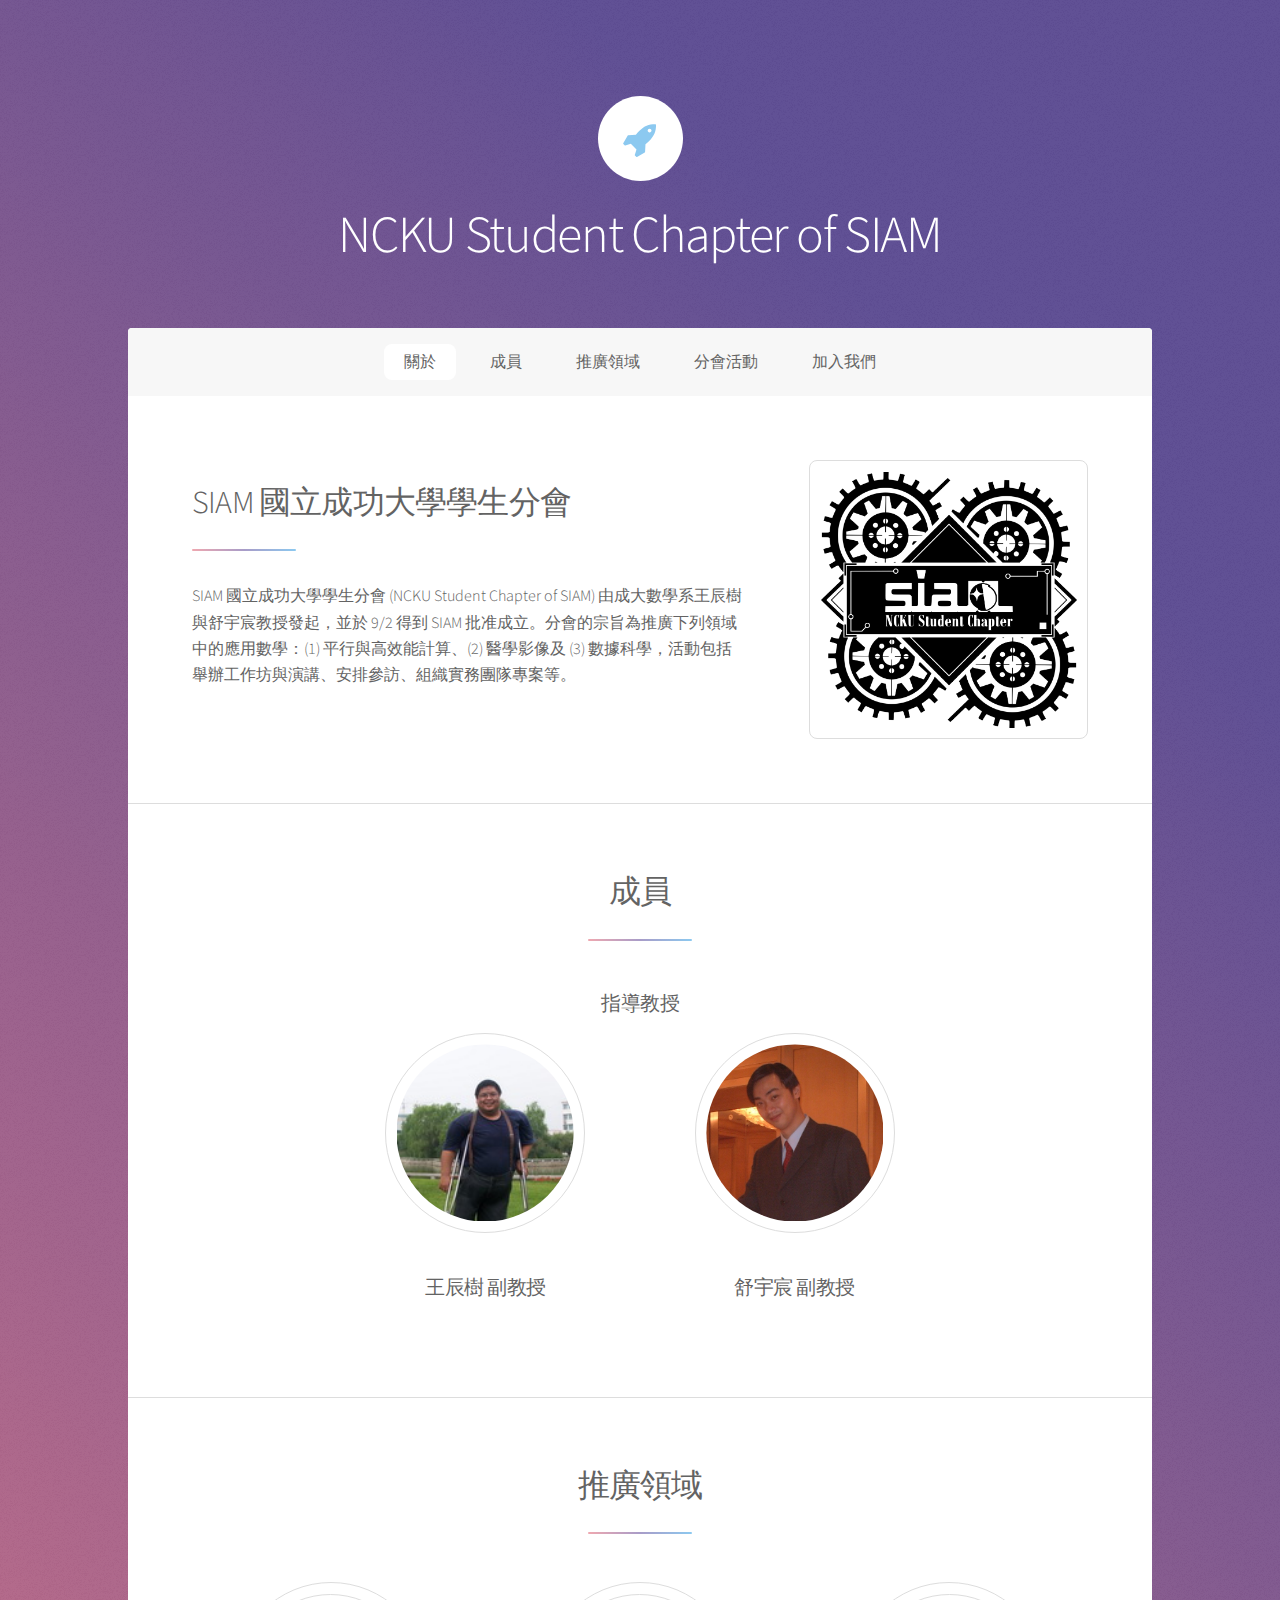
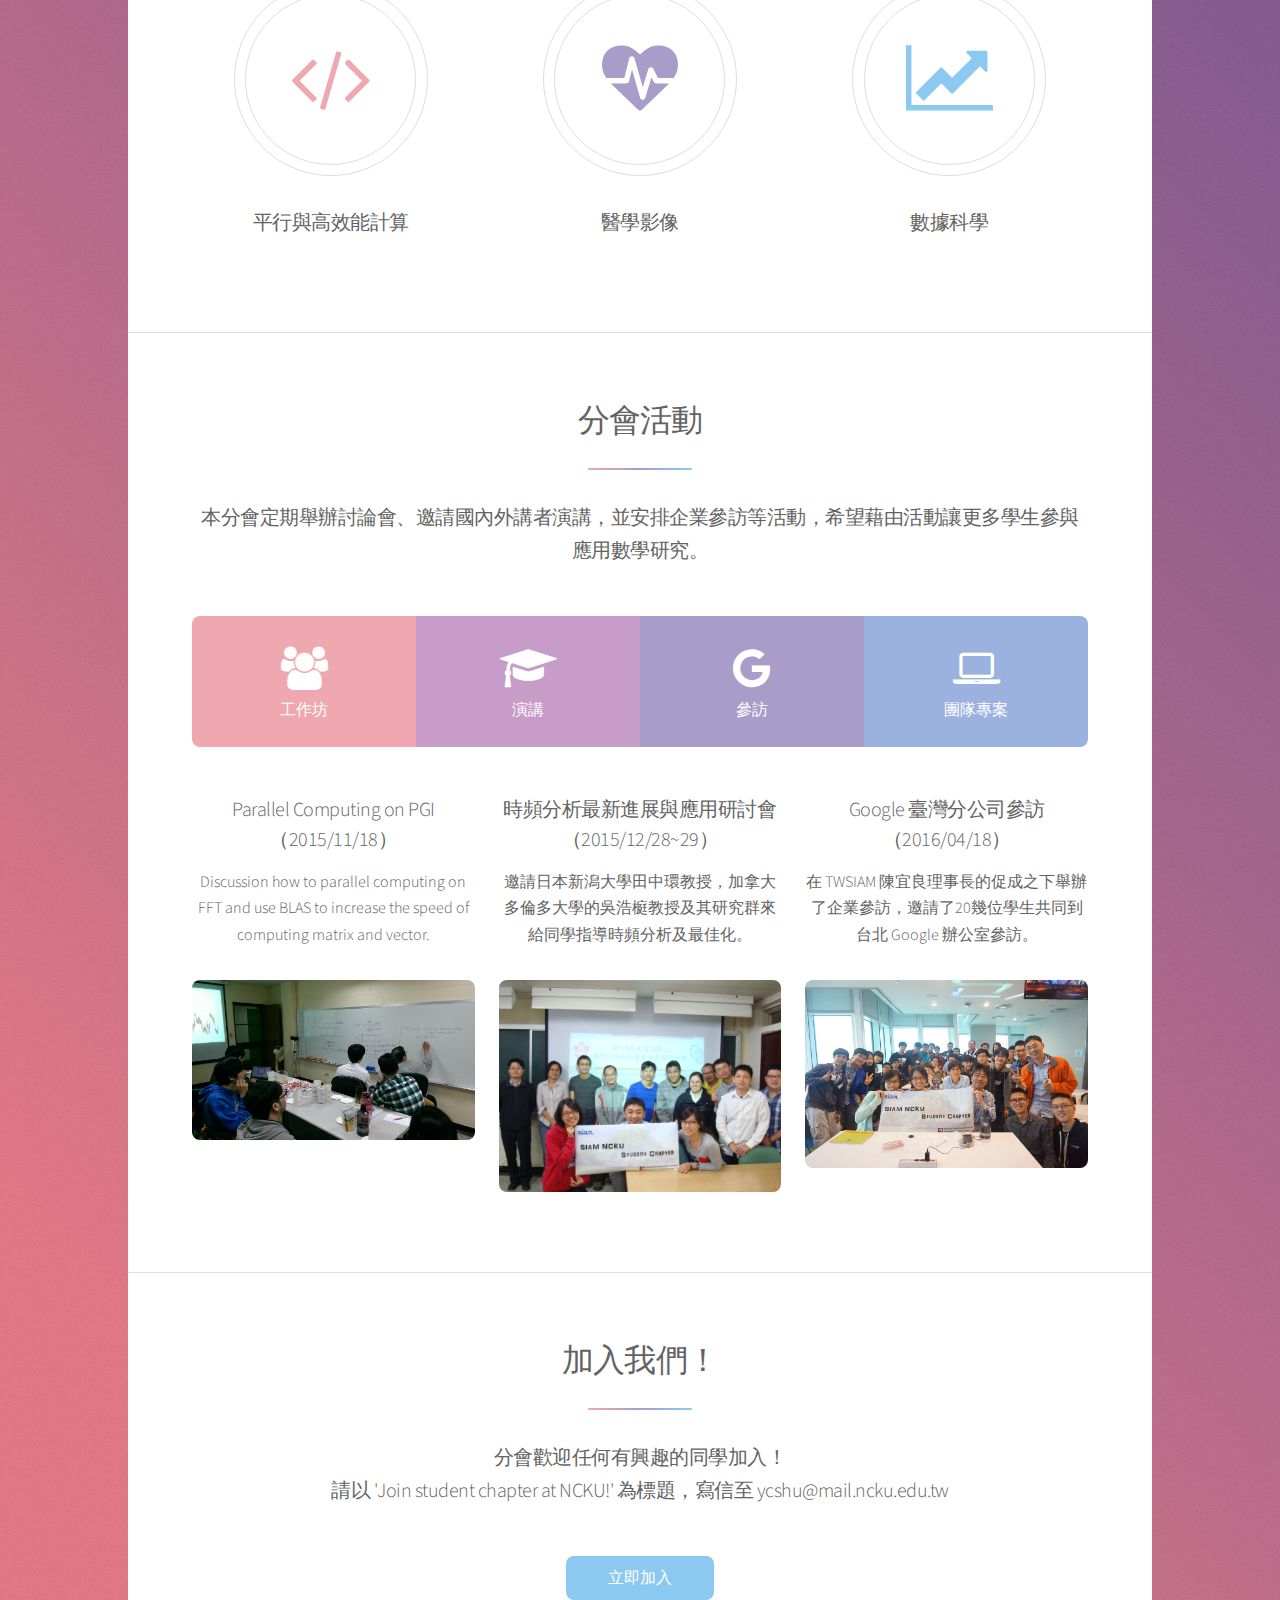
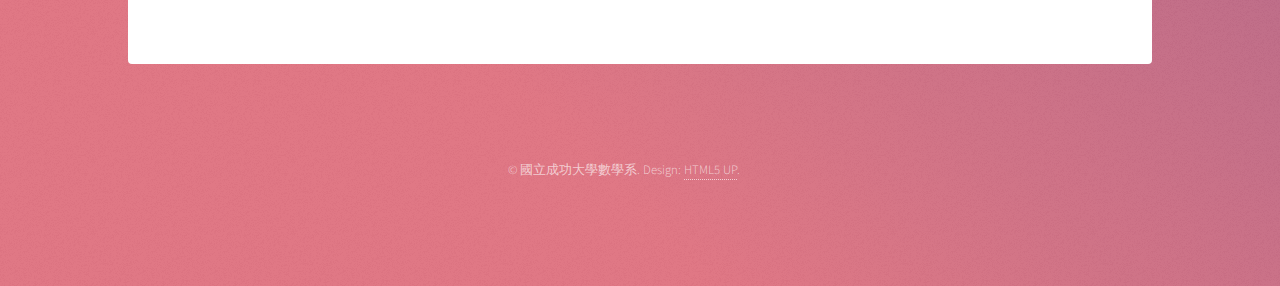
<file: index.html>
<!DOCTYPE HTML>
<!--
	Stellar by HTML5 UP
	html5up.net | @ajlkn
	Free for personal and commercial use under the CCA 3.0 license (html5up.net/license)
-->
<html>
	<head>
		<title>NCKU Student Chapter of SIAM</title>
		<meta charset="utf-8" />
		<meta name="viewport" content="width=device-width, initial-scale=1" />
		<!--[if lte IE 8]><script src="assets/js/ie/html5shiv.js"></script><![endif]-->
		<link rel="stylesheet" href="assets/css/main.css" />
		<!--[if lte IE 9]><link rel="stylesheet" href="assets/css/ie9.css" /><![endif]-->
		<!--[if lte IE 8]><link rel="stylesheet" href="assets/css/ie8.css" /><![endif]-->
		<style>
		.circle > img {
			border: solid 1px;
			border-color: #dddddd;
			width:200px;
			border-radius: 50%;
			padding: 0.65em;
			margin: 0 0 2em 0;

		}
		</style>
	</head>
	<body>

		<!-- Wrapper -->
			<div id="wrapper">

				<!-- Header -->
					<header id="header" class="alt">
						<span class="logo"><img src="images/logo.svg" alt="" /></span>
						<h1>NCKU Student Chapter of SIAM</h1>
						<!--<p>SIAM 國立成功大學學生分會</p>-->
					</header>

				<!-- Nav -->
					<nav id="nav">
						<ul>
							<li><a href="#intro" class="active">關於</a></li>
							<li><a href="#member">成員</a></li>
							<li><a href="#first">推廣領域</a></li>
							<li><a href="#second">分會活動</a></li>
							<li><a href="#cta">加入我們</a></li>
						</ul>
					</nav>

				<!-- Main -->
					<div id="main">

						<!-- Introduction -->
							<section id="intro" class="main">
								<div class="spotlight">
									<div class="content">
										<header class="major">
											<h2>SIAM 國立成功大學學生分會</h2>
										</header>
										<p> SIAM 國立成功大學學生分會 (NCKU Student Chapter of SIAM) 由成大數學系王辰樹與舒宇宸教授發起，並於 9/2 得到 SIAM 批准成立。分會的宗旨為推廣下列領域中的應用數學：(1) 平行與高效能計算、(2) 醫學影像及 (3) 數據科學，活動包括舉辦工作坊與演講、安排參訪、組織實務團隊專案等。</p>
										<ul class="actions">
											<!--<li><a href="generic.html" class="button">大事記</a></li>-->
										</ul>
									</div>
									<span class="image"><img src="images/siamnckulogo.png" alt="" /></span>
								</div>
							</section>
							<section id="member" class="main special">
								<header class="major">
									<h2>成員</h2>
								</header>
								<h3>指導教授</h3>
								<ul class="features">
									<li>
										<span class="image circle"><img src="images/advisor/cswang01.jpg" alt="" /></span>
										<h3>王辰樹 副教授</h3>
										<p></p>
									</li>
									<li>
										<span class="image circle"><img src="images/advisor/ycshu3.jpg" alt="" /></span>
										<h3>舒宇宸 副教授</h3>
										<p></p>
									</li>
								</ul>
								<footer class="major">
									<ul class="actions">
										<!--<li><a href="generic.html" class="button">Learn More</a></li>-->
									</ul>
								</footer>
							</section>
						<!-- First Section -->
							<section id="first" class="main special">
								<header class="major">
									<h2>推廣領域</h2>
								</header>
								<ul class="features">
									<li>
										<span class="icon major style1 fa-code"></span>
										<h3>平行與高效能計算</h3>
										<p></p>
									</li>
									<li>
										<span class="icon major style3 fa-heartbeat"></span>
										<h3>醫學影像</h3>
										<p></p>
									</li>
									<li>
										<span class="icon major style5 fa-line-chart"></span>
										<h3>數據科學</h3>
										<p></p>
									</li>
								</ul>
								<footer class="major">
									<ul class="actions">
										<!--<li><a href="generic.html" class="button">Learn More</a></li>-->
									</ul>
								</footer>
							</section>


						<!-- Second Section -->
							<section id="second" class="main special">
								<header class="major">
									<h2>分會活動</h2>
									<p>本分會定期舉辦討論會、邀請國內外講者演講，並安排企業參訪等活動，希望藉由活動讓更多學生參與應用數學研究。</p>
								</header>
								<ul class="statistics">
									<li class="style1">
										<span class="icon fa-users"></span>
										<strong></strong> 工作坊
									</li>
									<li class="style2">
										<span class="icon fa-graduation-cap"></span>
										<strong></strong> 演講
									</li>
									<li class="style3">
										<span class="icon fa-google"></span>
										<strong></strong> 參訪
									</li>
									<li class="style4">
										<span class="icon fa-laptop"></span>
										<strong></strong> 團隊專案
									</li>
								</ul>
								<div class="row uniform">

									<div class="4u" >
										<h3>Parallel Computing on PGI（2015/11/18）</h3>
										<p>Discussion how to parallel computing on FFT and use BLAS to increase the speed of computing matrix and vector.</p>
										<span class="image fit"><img src="images/workshop11/workshop01.jpg" alt="" /></span>
									</div>
									<div class="4u" >
										<h3>時頻分析最新進展與應用研討會（2015/12/28~29）</h3>
										<p>邀請日本新潟大學田中環教授，加拿大多倫多大學的吳浩榳教授及其研究群來給同學指導時頻分析及最佳化。</p>
										<span class="image fit"><img src="images/workshop12/DSC08605.JPG" alt="" /></span>
									</div>
									<div class="4u" >
										<h3>Google 臺灣分公司參訪（2016/04/18）</h3>
										<p>在 TWSIAM 陳宜良理事長的促成之下舉辦了企業參訪，邀請了20幾位學生共同到台北 Google 辦公室參訪。</p>
										<span class="image fit"><img src="images/google/google03.jpg" alt="" /></span>
									</div>

								</div>




								<footer class="major">
									<ul class="actions">
										<!--<li><a href="generic.html" class="button">Learn More</a></li>-->
									</ul>
								</footer>
							</section>

						<!-- Get Started -->
							<section id="cta" class="main special">
								<header class="major">
									<h2>加入我們！</h2>
									<p>分會歡迎任何有興趣的同學加入！
										<br>請以 'Join student chapter at NCKU!' 為標題，寫信至 ycshu@mail.ncku.edu.tw </p>
								</header>
								<footer class="major">
									<ul class="actions">
										<li><a href="mailto:ycshu@mail.ncku.edu.tw?subject=Join student chapter at NCKU!" class="button special">
立即加入</a></li>
									</ul>
								</footer>
							</section>

					</div>

				<!-- Footer -->
					<footer id="footer">
						<!--<section>
							<h2>Aliquam sed mauris</h2>
							<p>Sed lorem ipsum dolor sit amet et nullam consequat feugiat consequat magna adipiscing tempus etiam dolore veroeros. eget dapibus mauris. Cras aliquet, nisl ut viverra sollicitudin, ligula erat egestas velit, vitae tincidunt odio.</p>
							<ul class="actions">
								<li><a href="generic.html" class="button">Learn More</a></li>
							</ul>
						</section>
						<section>
							<h2>Etiam feugiat</h2>
							<dl class="alt">
								<dt>Address</dt>
								<dd>1234 Somewhere Road &bull; Nashville, TN 00000 &bull; USA</dd>
								<dt>Phone</dt>
								<dd>(000) 000-0000 x 0000</dd>
								<dt>Email</dt>
								<dd><a href="#">information@untitled.tld</a></dd>
							</dl>
							<ul class="icons">
								<li><a href="#" class="icon fa-twitter alt"><span class="label">Twitter</span></a></li>
								<li><a href="#" class="icon fa-facebook alt"><span class="label">Facebook</span></a></li>
								<li><a href="#" class="icon fa-instagram alt"><span class="label">Instagram</span></a></li>
								<li><a href="#" class="icon fa-github alt"><span class="label">GitHub</span></a></li>
								<li><a href="#" class="icon fa-dribbble alt"><span class="label">Dribbble</span></a></li>
							</ul>
						</section>-->
						<p class="copyright">&copy; 國立成功大學數學系. Design: <a href="https://html5up.net">HTML5 UP</a>.</p>
					</footer>

			</div>

		<!-- Scripts -->
			<script src="assets/js/jquery.min.js"></script>
			<script src="assets/js/jquery.scrollex.min.js"></script>
			<script src="assets/js/jquery.scrolly.min.js"></script>
			<script src="assets/js/skel.min.js"></script>
			<script src="assets/js/util.js"></script>
			<!--[if lte IE 8]><script src="assets/js/ie/respond.min.js"></script><![endif]-->
			<script src="assets/js/main.js"></script>

	</body>
</html>
</file>
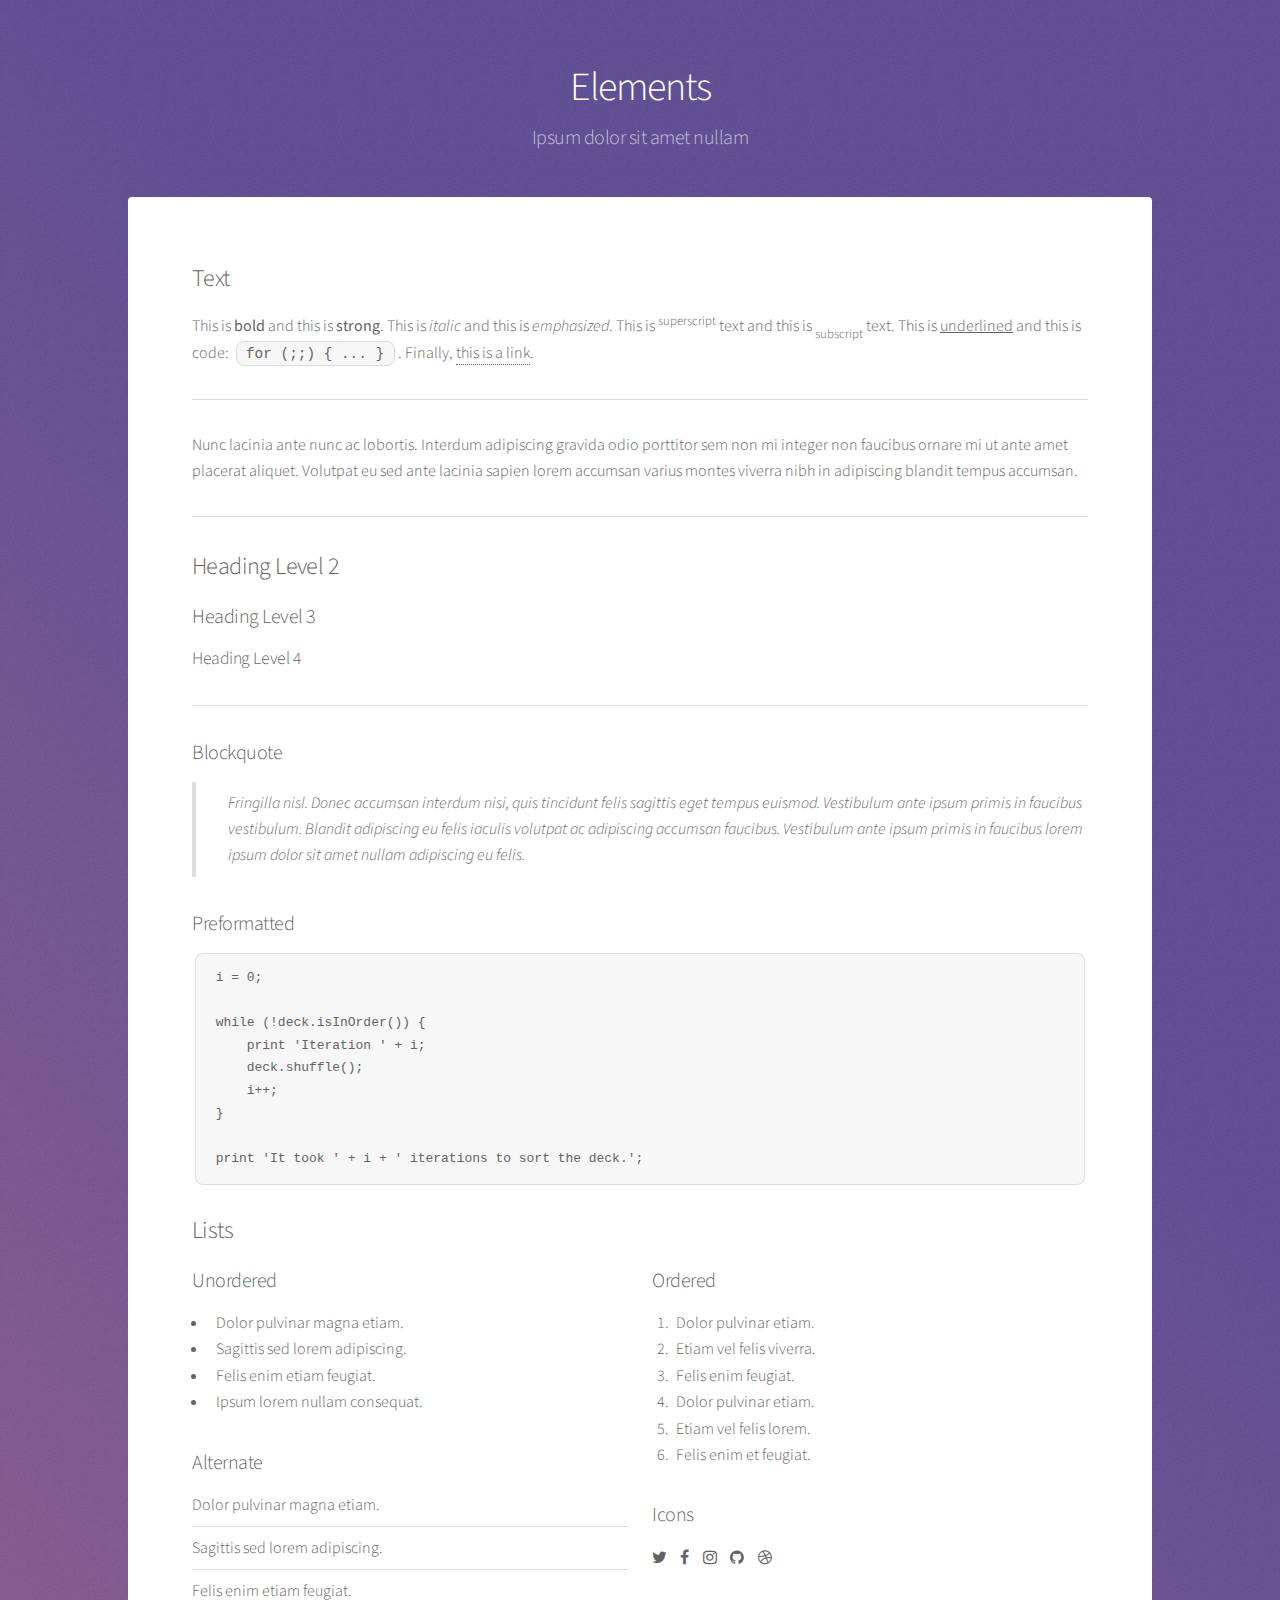
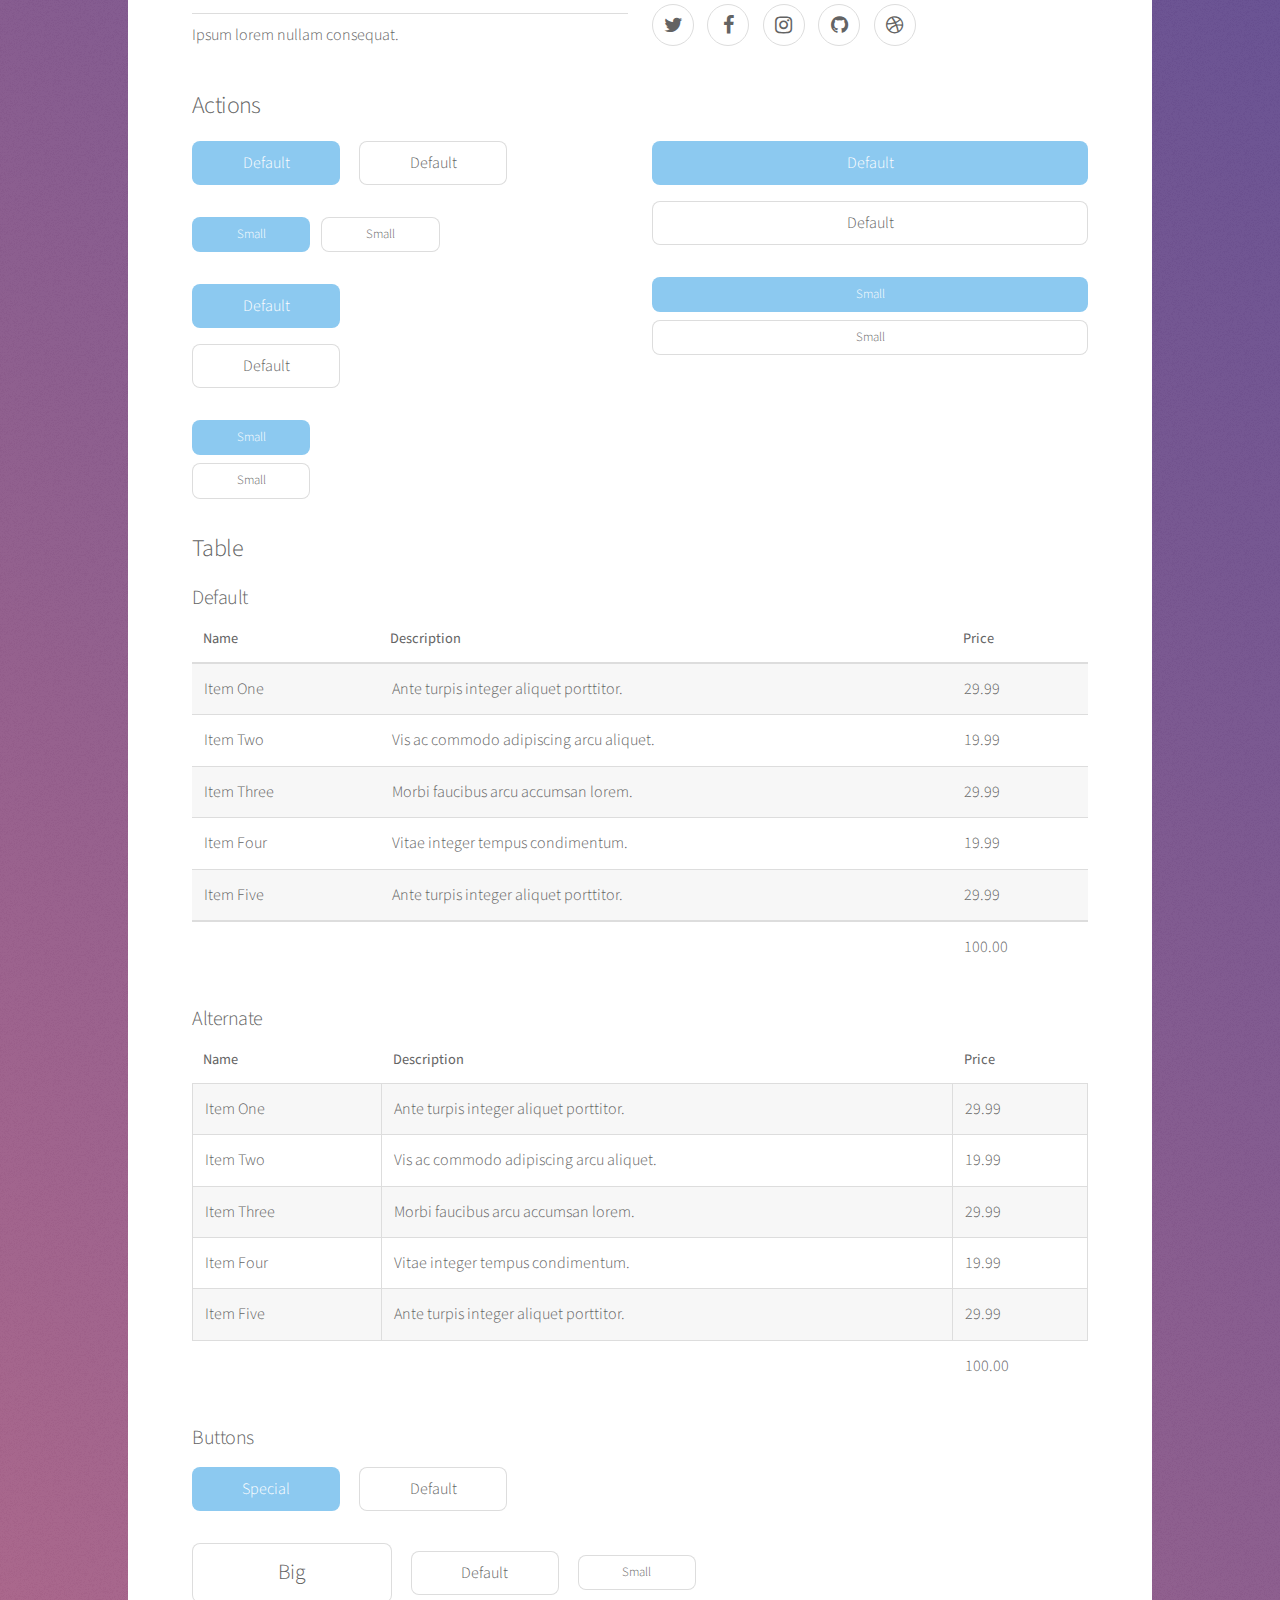
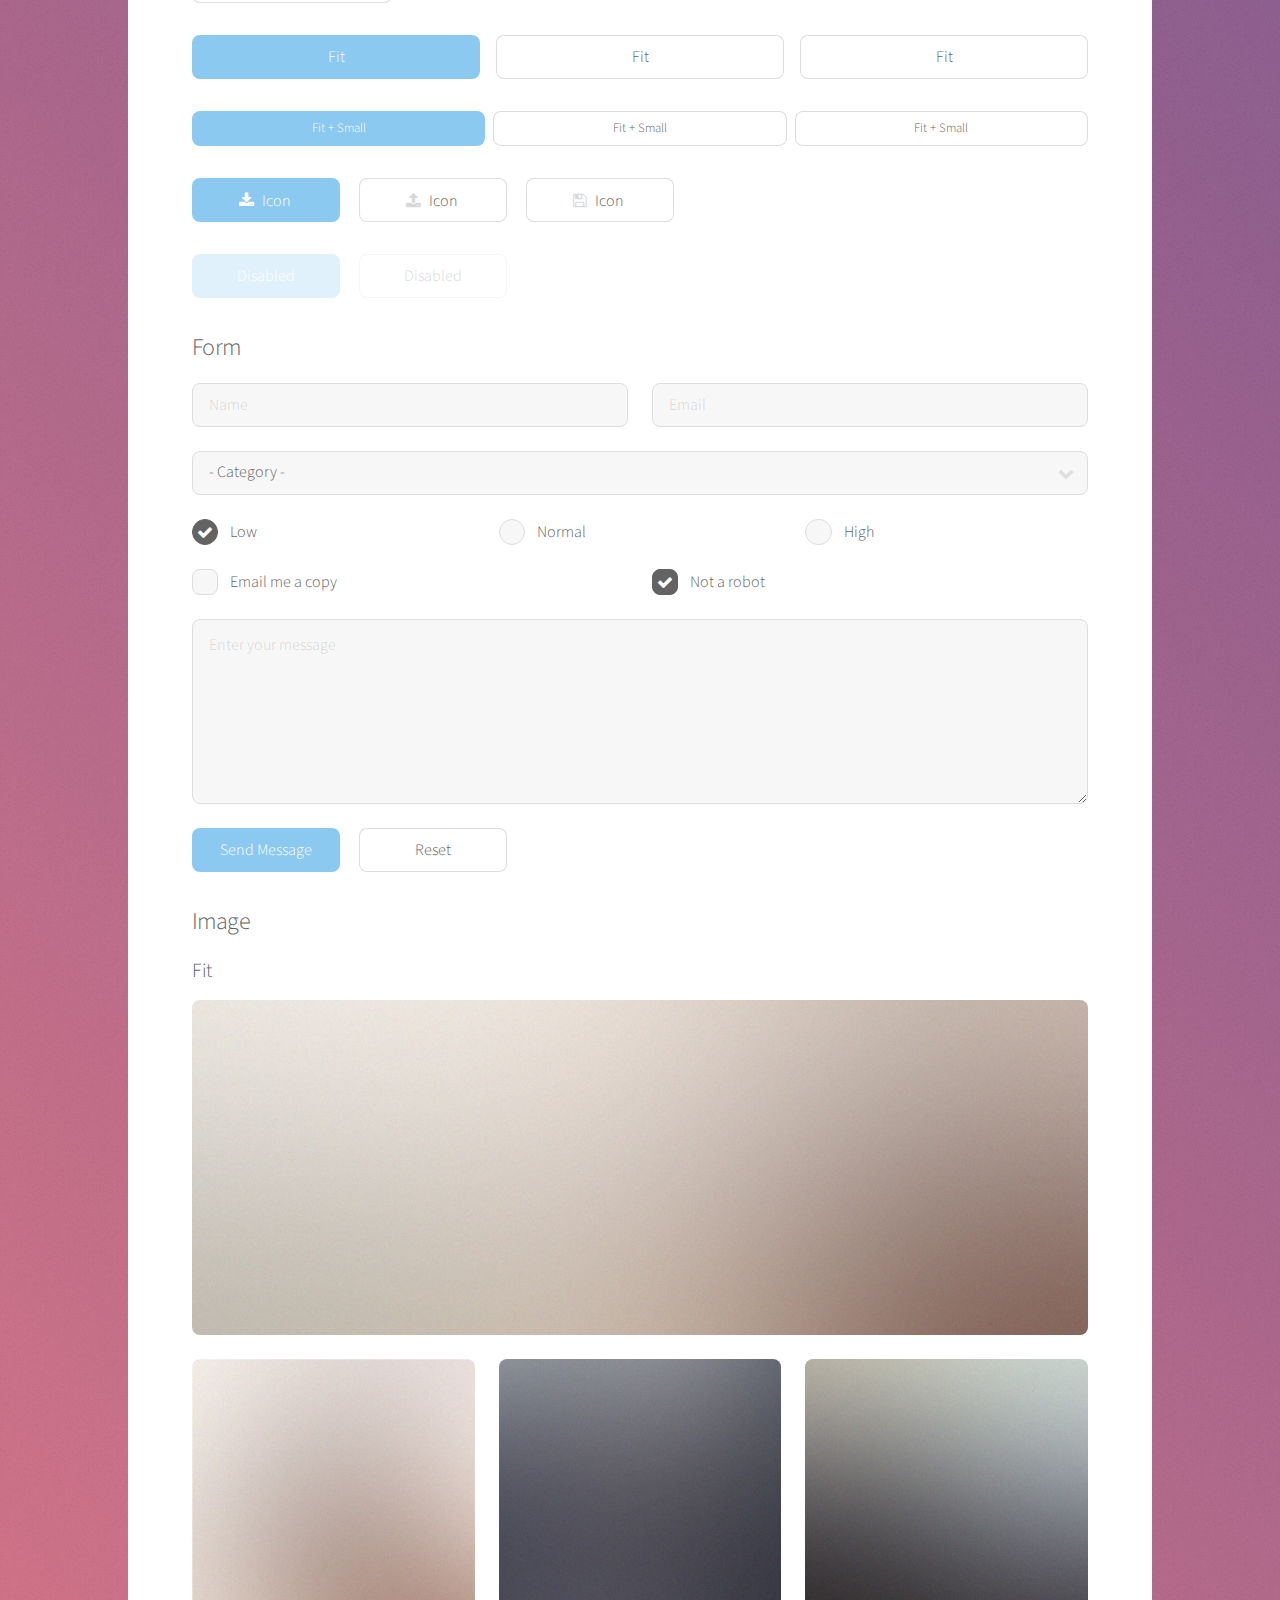
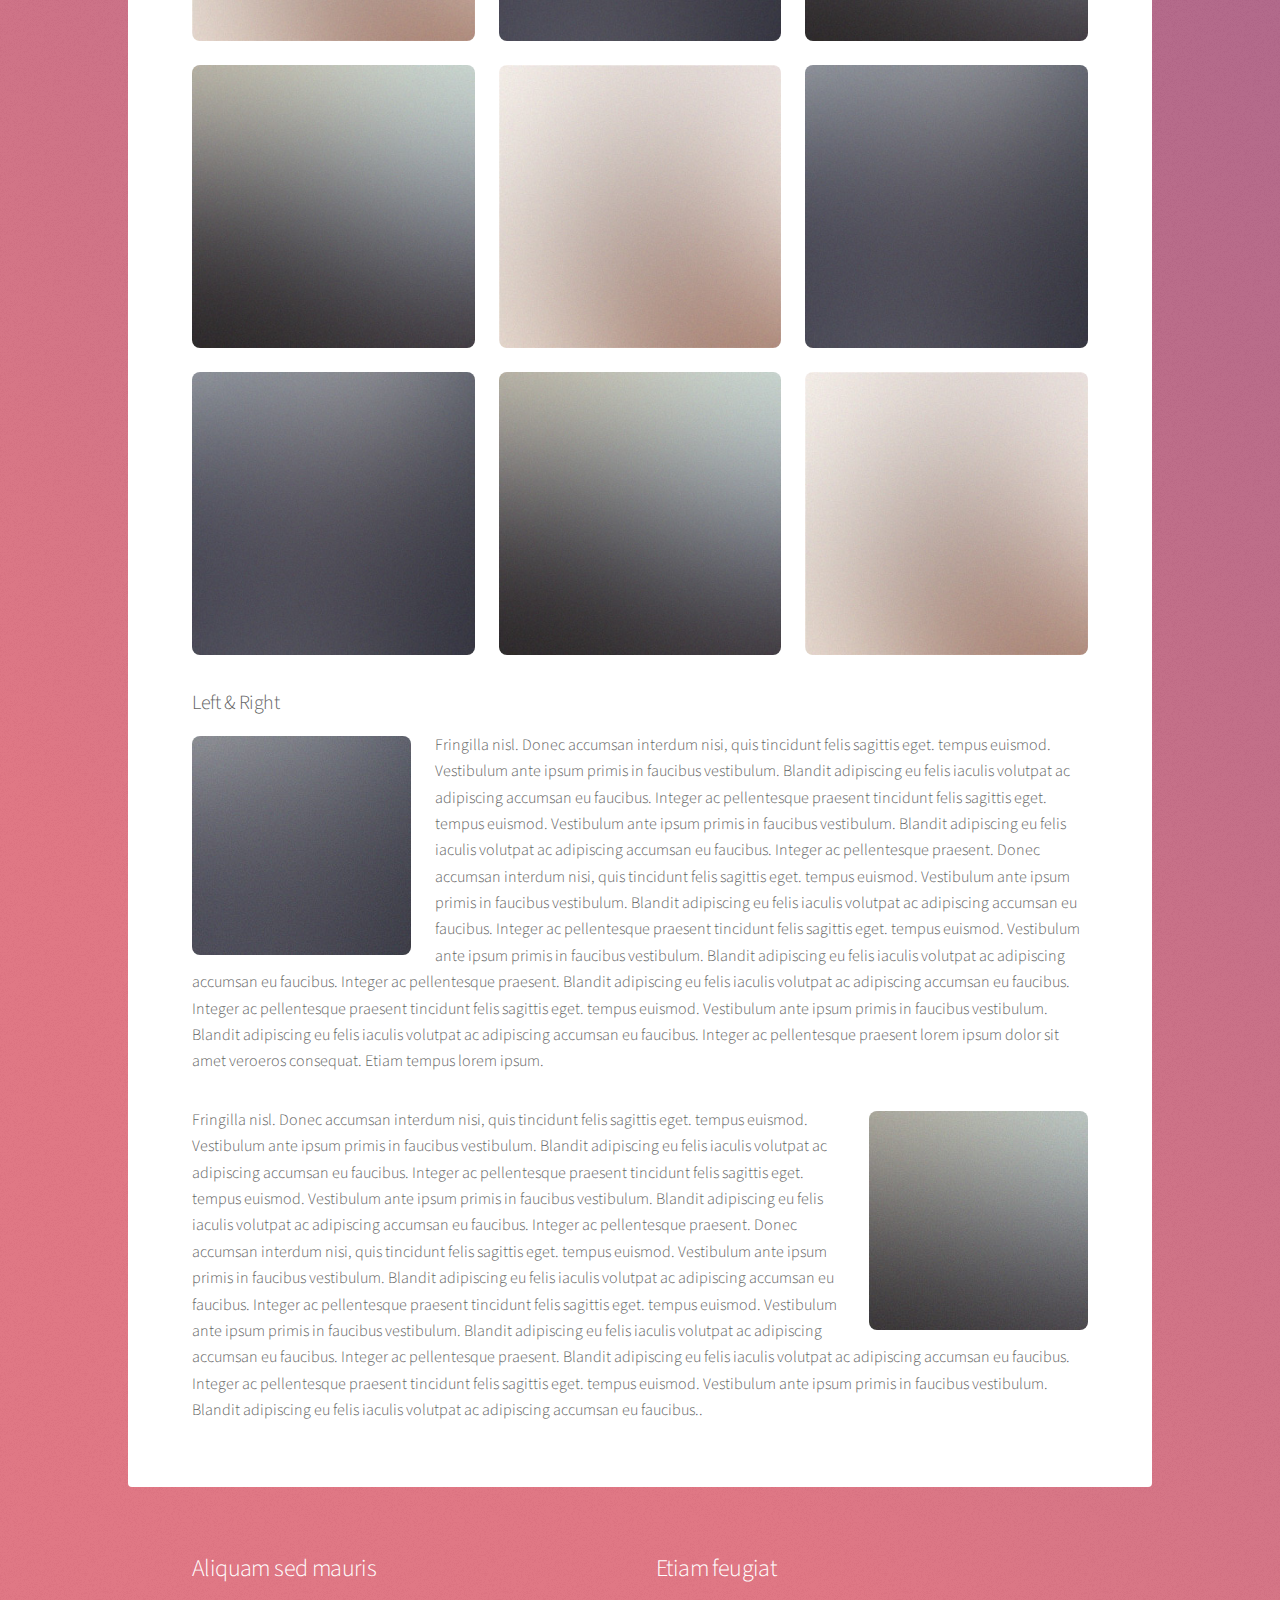
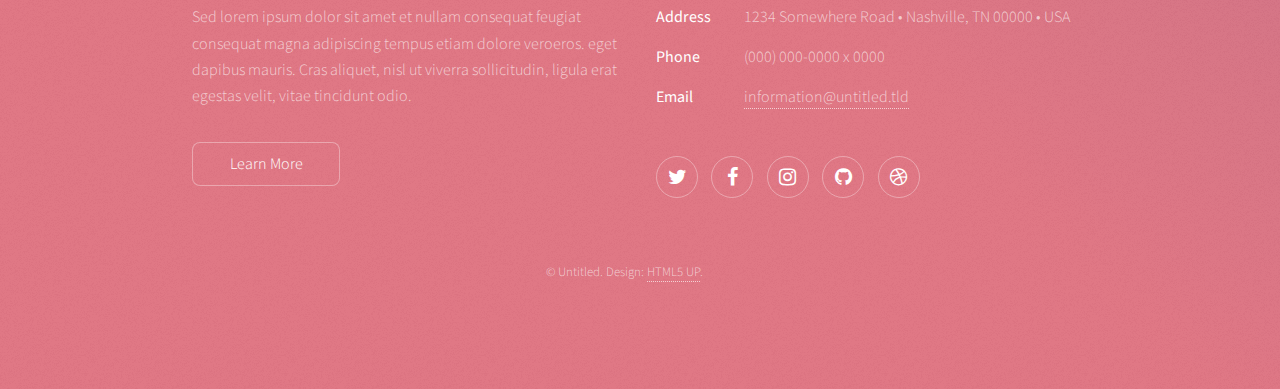
<file: elements.html>
<!DOCTYPE HTML>
<!--
	Stellar by HTML5 UP
	html5up.net | @ajlkn
	Free for personal and commercial use under the CCA 3.0 license (html5up.net/license)
-->
<html>
	<head>
		<title>Elements - Stellar by HTML5 UP</title>
		<meta charset="utf-8" />
		<meta name="viewport" content="width=device-width, initial-scale=1" />
		<!--[if lte IE 8]><script src="assets/js/ie/html5shiv.js"></script><![endif]-->
		<link rel="stylesheet" href="assets/css/main.css" />
		<!--[if lte IE 9]><link rel="stylesheet" href="assets/css/ie9.css" /><![endif]-->
		<!--[if lte IE 8]><link rel="stylesheet" href="assets/css/ie8.css" /><![endif]-->
	</head>
	<body>

		<!-- Wrapper -->
			<div id="wrapper">

				<!-- Header -->
					<header id="header">
						<h1>Elements</h1>
						<p>Ipsum dolor sit amet nullam</p>
					</header>

				<!-- Main -->
					<div id="main">

						<!-- Content -->
							<section id="content" class="main">

								<!-- Text -->
									<section>
										<h2>Text</h2>
										<p>This is <b>bold</b> and this is <strong>strong</strong>. This is <i>italic</i> and this is <em>emphasized</em>.
										This is <sup>superscript</sup> text and this is <sub>subscript</sub> text.
										This is <u>underlined</u> and this is code: <code>for (;;) { ... }</code>. Finally, <a href="#">this is a link</a>.</p>
										<hr />
										<p>Nunc lacinia ante nunc ac lobortis. Interdum adipiscing gravida odio porttitor sem non mi integer non faucibus ornare mi ut ante amet placerat aliquet. Volutpat eu sed ante lacinia sapien lorem accumsan varius montes viverra nibh in adipiscing blandit tempus accumsan.</p>
										<hr />
										<h2>Heading Level 2</h2>
										<h3>Heading Level 3</h3>
										<h4>Heading Level 4</h4>
										<hr />
										<h3>Blockquote</h3>
										<blockquote>Fringilla nisl. Donec accumsan interdum nisi, quis tincidunt felis sagittis eget tempus euismod. Vestibulum ante ipsum primis in faucibus vestibulum. Blandit adipiscing eu felis iaculis volutpat ac adipiscing accumsan faucibus. Vestibulum ante ipsum primis in faucibus lorem ipsum dolor sit amet nullam adipiscing eu felis.</blockquote>
										<h3>Preformatted</h3>
										<pre><code>i = 0;

while (!deck.isInOrder()) {
    print 'Iteration ' + i;
    deck.shuffle();
    i++;
}

print 'It took ' + i + ' iterations to sort the deck.';</code></pre>
									</section>

								<!-- Lists -->
									<section>
										<h2>Lists</h2>
										<div class="row">
											<div class="6u 12u$(medium)">
												<h3>Unordered</h3>
												<ul>
													<li>Dolor pulvinar magna etiam.</li>
													<li>Sagittis sed lorem adipiscing.</li>
													<li>Felis enim etiam feugiat.</li>
													<li>Ipsum lorem nullam consequat.</li>
												</ul>
												<h3>Alternate</h3>
												<ul class="alt">
													<li>Dolor pulvinar magna etiam.</li>
													<li>Sagittis sed lorem adipiscing.</li>
													<li>Felis enim etiam feugiat.</li>
													<li>Ipsum lorem nullam consequat.</li>
												</ul>
											</div>
											<div class="6u$ 12u$(medium)">
												<h3>Ordered</h3>
												<ol>
													<li>Dolor pulvinar etiam.</li>
													<li>Etiam vel felis viverra.</li>
													<li>Felis enim feugiat.</li>
													<li>Dolor pulvinar etiam.</li>
													<li>Etiam vel felis lorem.</li>
													<li>Felis enim et feugiat.</li>
												</ol>
												<h3>Icons</h3>
												<ul class="icons">
													<li><a href="#" class="icon fa-twitter"><span class="label">Twitter</span></a></li>
													<li><a href="#" class="icon fa-facebook"><span class="label">Facebook</span></a></li>
													<li><a href="#" class="icon fa-instagram"><span class="label">Instagram</span></a></li>
													<li><a href="#" class="icon fa-github"><span class="label">GitHub</span></a></li>
													<li><a href="#" class="icon fa-dribbble"><span class="label">Dribbble</span></a></li>
												</ul>
												<ul class="icons">
													<li><a href="#" class="icon alt fa-twitter"><span class="label">Twitter</span></a></li>
													<li><a href="#" class="icon alt fa-facebook"><span class="label">Facebook</span></a></li>
													<li><a href="#" class="icon alt fa-instagram"><span class="label">Instagram</span></a></li>
													<li><a href="#" class="icon alt fa-github"><span class="label">GitHub</span></a></li>
													<li><a href="#" class="icon alt fa-dribbble"><span class="label">Dribbble</span></a></li>
												</ul>
											</div>
										</div>
										<h2>Actions</h2>
										<div class="row">
											<div class="6u 12u$(medium)">
												<ul class="actions">
													<li><a href="#" class="button special">Default</a></li>
													<li><a href="#" class="button">Default</a></li>
												</ul>
												<ul class="actions small">
													<li><a href="#" class="button special small">Small</a></li>
													<li><a href="#" class="button small">Small</a></li>
												</ul>
												<ul class="actions vertical">
													<li><a href="#" class="button special">Default</a></li>
													<li><a href="#" class="button">Default</a></li>
												</ul>
												<ul class="actions vertical small">
													<li><a href="#" class="button special small">Small</a></li>
													<li><a href="#" class="button small">Small</a></li>
												</ul>
											</div>
											<div class="6u 12u$(medium)">
												<ul class="actions vertical">
													<li><a href="#" class="button special fit">Default</a></li>
													<li><a href="#" class="button fit">Default</a></li>
												</ul>
												<ul class="actions vertical small">
													<li><a href="#" class="button special small fit">Small</a></li>
													<li><a href="#" class="button small fit">Small</a></li>
												</ul>
											</div>
										</div>
									</section>

								<!-- Table -->
									<section>
										<h2>Table</h2>
										<h3>Default</h3>
										<div class="table-wrapper">
											<table>
												<thead>
													<tr>
														<th>Name</th>
														<th>Description</th>
														<th>Price</th>
													</tr>
												</thead>
												<tbody>
													<tr>
														<td>Item One</td>
														<td>Ante turpis integer aliquet porttitor.</td>
														<td>29.99</td>
													</tr>
													<tr>
														<td>Item Two</td>
														<td>Vis ac commodo adipiscing arcu aliquet.</td>
														<td>19.99</td>
													</tr>
													<tr>
														<td>Item Three</td>
														<td> Morbi faucibus arcu accumsan lorem.</td>
														<td>29.99</td>
													</tr>
													<tr>
														<td>Item Four</td>
														<td>Vitae integer tempus condimentum.</td>
														<td>19.99</td>
													</tr>
													<tr>
														<td>Item Five</td>
														<td>Ante turpis integer aliquet porttitor.</td>
														<td>29.99</td>
													</tr>
												</tbody>
												<tfoot>
													<tr>
														<td colspan="2"></td>
														<td>100.00</td>
													</tr>
												</tfoot>
											</table>
										</div>

										<h3>Alternate</h3>
										<div class="table-wrapper">
											<table class="alt">
												<thead>
													<tr>
														<th>Name</th>
														<th>Description</th>
														<th>Price</th>
													</tr>
												</thead>
												<tbody>
													<tr>
														<td>Item One</td>
														<td>Ante turpis integer aliquet porttitor.</td>
														<td>29.99</td>
													</tr>
													<tr>
														<td>Item Two</td>
														<td>Vis ac commodo adipiscing arcu aliquet.</td>
														<td>19.99</td>
													</tr>
													<tr>
														<td>Item Three</td>
														<td> Morbi faucibus arcu accumsan lorem.</td>
														<td>29.99</td>
													</tr>
													<tr>
														<td>Item Four</td>
														<td>Vitae integer tempus condimentum.</td>
														<td>19.99</td>
													</tr>
													<tr>
														<td>Item Five</td>
														<td>Ante turpis integer aliquet porttitor.</td>
														<td>29.99</td>
													</tr>
												</tbody>
												<tfoot>
													<tr>
														<td colspan="2"></td>
														<td>100.00</td>
													</tr>
												</tfoot>
											</table>
										</div>
									</section>

								<!-- Buttons -->
									<section>
										<h3>Buttons</h3>
										<ul class="actions">
											<li><a href="#" class="button special">Special</a></li>
											<li><a href="#" class="button">Default</a></li>
										</ul>
										<ul class="actions">
											<li><a href="#" class="button big">Big</a></li>
											<li><a href="#" class="button">Default</a></li>
											<li><a href="#" class="button small">Small</a></li>
										</ul>
										<ul class="actions fit">
											<li><a href="#" class="button special fit">Fit</a></li>
											<li><a href="#" class="button fit">Fit</a></li>
											<li><a href="#" class="button fit">Fit</a></li>
										</ul>
										<ul class="actions fit small">
											<li><a href="#" class="button special fit small">Fit + Small</a></li>
											<li><a href="#" class="button fit small">Fit + Small</a></li>
											<li><a href="#" class="button fit small">Fit + Small</a></li>
										</ul>
										<ul class="actions">
											<li><a href="#" class="button special icon fa-download">Icon</a></li>
											<li><a href="#" class="button icon fa-upload">Icon</a></li>
											<li><a href="#" class="button icon fa-save">Icon</a></li>
										</ul>
										<ul class="actions">
											<li><span class="button special disabled">Disabled</span></li>
											<li><span class="button disabled">Disabled</span></li>
										</ul>
									</section>

								<!-- Form -->
									<section>
										<h2>Form</h2>
										<form method="post" action="#">
											<div class="row uniform">
												<div class="6u 12u$(xsmall)">
													<input type="text" name="demo-name" id="demo-name" value="" placeholder="Name" />
												</div>
												<div class="6u$ 12u$(xsmall)">
													<input type="email" name="demo-email" id="demo-email" value="" placeholder="Email" />
												</div>
												<div class="12u$">
													<div class="select-wrapper">
														<select name="demo-category" id="demo-category">
															<option value="">- Category -</option>
															<option value="1">Manufacturing</option>
															<option value="1">Shipping</option>
															<option value="1">Administration</option>
															<option value="1">Human Resources</option>
														</select>
													</div>
												</div>
												<div class="4u 12u$(small)">
													<input type="radio" id="demo-priority-low" name="demo-priority" checked>
													<label for="demo-priority-low">Low</label>
												</div>
												<div class="4u 12u$(small)">
													<input type="radio" id="demo-priority-normal" name="demo-priority">
													<label for="demo-priority-normal">Normal</label>
												</div>
												<div class="4u$ 12u$(small)">
													<input type="radio" id="demo-priority-high" name="demo-priority">
													<label for="demo-priority-high">High</label>
												</div>
												<div class="6u 12u$(small)">
													<input type="checkbox" id="demo-copy" name="demo-copy">
													<label for="demo-copy">Email me a copy</label>
												</div>
												<div class="6u$ 12u$(small)">
													<input type="checkbox" id="demo-human" name="demo-human" checked>
													<label for="demo-human">Not a robot</label>
												</div>
												<div class="12u$">
													<textarea name="demo-message" id="demo-message" placeholder="Enter your message" rows="6"></textarea>
												</div>
												<div class="12u$">
													<ul class="actions">
														<li><input type="submit" value="Send Message" class="special" /></li>
														<li><input type="reset" value="Reset" /></li>
													</ul>
												</div>
											</div>
										</form>
									</section>

								<!-- Image -->
									<section>
										<h2>Image</h2>
										<h3>Fit</h3>
										<div class="box alt">
											<div class="row uniform">
												<div class="12u$"><span class="image fit"><img src="images/pic04.jpg" alt="" /></span></div>
												<div class="4u"><span class="image fit"><img src="images/pic01.jpg" alt="" /></span></div>
												<div class="4u"><span class="image fit"><img src="images/pic02.jpg" alt="" /></span></div>
												<div class="4u$"><span class="image fit"><img src="images/pic03.jpg" alt="" /></span></div>
												<div class="4u"><span class="image fit"><img src="images/pic03.jpg" alt="" /></span></div>
												<div class="4u"><span class="image fit"><img src="images/pic01.jpg" alt="" /></span></div>
												<div class="4u$"><span class="image fit"><img src="images/pic02.jpg" alt="" /></span></div>
												<div class="4u"><span class="image fit"><img src="images/pic02.jpg" alt="" /></span></div>
												<div class="4u"><span class="image fit"><img src="images/pic03.jpg" alt="" /></span></div>
												<div class="4u$"><span class="image fit"><img src="images/pic01.jpg" alt="" /></span></div>
											</div>
										</div>
										<h3>Left &amp; Right</h3>
										<p><span class="image left"><img src="images/pic05.jpg" alt="" /></span>Fringilla nisl. Donec accumsan interdum nisi, quis tincidunt felis sagittis eget. tempus euismod. Vestibulum ante ipsum primis in faucibus vestibulum. Blandit adipiscing eu felis iaculis volutpat ac adipiscing accumsan eu faucibus. Integer ac pellentesque praesent tincidunt felis sagittis eget. tempus euismod. Vestibulum ante ipsum primis in faucibus vestibulum. Blandit adipiscing eu felis iaculis volutpat ac adipiscing accumsan eu faucibus. Integer ac pellentesque praesent. Donec accumsan interdum nisi, quis tincidunt felis sagittis eget. tempus euismod. Vestibulum ante ipsum primis in faucibus vestibulum. Blandit adipiscing eu felis iaculis volutpat ac adipiscing accumsan eu faucibus. Integer ac pellentesque praesent tincidunt felis sagittis eget. tempus euismod. Vestibulum ante ipsum primis in faucibus vestibulum. Blandit adipiscing eu felis iaculis volutpat ac adipiscing accumsan eu faucibus. Integer ac pellentesque praesent. Blandit adipiscing eu felis iaculis volutpat ac adipiscing accumsan eu faucibus. Integer ac pellentesque praesent tincidunt felis sagittis eget. tempus euismod. Vestibulum ante ipsum primis in faucibus vestibulum. Blandit adipiscing eu felis iaculis volutpat ac adipiscing accumsan eu faucibus. Integer ac pellentesque praesent lorem ipsum dolor sit amet veroeros consequat. Etiam tempus lorem ipsum.</p>
										<p><span class="image right"><img src="images/pic06.jpg" alt="" /></span>Fringilla nisl. Donec accumsan interdum nisi, quis tincidunt felis sagittis eget. tempus euismod. Vestibulum ante ipsum primis in faucibus vestibulum. Blandit adipiscing eu felis iaculis volutpat ac adipiscing accumsan eu faucibus. Integer ac pellentesque praesent tincidunt felis sagittis eget. tempus euismod. Vestibulum ante ipsum primis in faucibus vestibulum. Blandit adipiscing eu felis iaculis volutpat ac adipiscing accumsan eu faucibus. Integer ac pellentesque praesent. Donec accumsan interdum nisi, quis tincidunt felis sagittis eget. tempus euismod. Vestibulum ante ipsum primis in faucibus vestibulum. Blandit adipiscing eu felis iaculis volutpat ac adipiscing accumsan eu faucibus. Integer ac pellentesque praesent tincidunt felis sagittis eget. tempus euismod. Vestibulum ante ipsum primis in faucibus vestibulum. Blandit adipiscing eu felis iaculis volutpat ac adipiscing accumsan eu faucibus. Integer ac pellentesque praesent. Blandit adipiscing eu felis iaculis volutpat ac adipiscing accumsan eu faucibus. Integer ac pellentesque praesent tincidunt felis sagittis eget. tempus euismod. Vestibulum ante ipsum primis in faucibus vestibulum. Blandit adipiscing eu felis iaculis volutpat ac adipiscing accumsan eu faucibus..</p>
									</section>

							</section>

					</div>

				<!-- Footer -->
					<footer id="footer">
						<section>
							<h2>Aliquam sed mauris</h2>
							<p>Sed lorem ipsum dolor sit amet et nullam consequat feugiat consequat magna adipiscing tempus etiam dolore veroeros. eget dapibus mauris. Cras aliquet, nisl ut viverra sollicitudin, ligula erat egestas velit, vitae tincidunt odio.</p>
							<ul class="actions">
								<li><a href="#" class="button">Learn More</a></li>
							</ul>
						</section>
						<section>
							<h2>Etiam feugiat</h2>
							<dl class="alt">
								<dt>Address</dt>
								<dd>1234 Somewhere Road &bull; Nashville, TN 00000 &bull; USA</dd>
								<dt>Phone</dt>
								<dd>(000) 000-0000 x 0000</dd>
								<dt>Email</dt>
								<dd><a href="#">information@untitled.tld</a></dd>
							</dl>
							<ul class="icons">
								<li><a href="#" class="icon fa-twitter alt"><span class="label">Twitter</span></a></li>
								<li><a href="#" class="icon fa-facebook alt"><span class="label">Facebook</span></a></li>
								<li><a href="#" class="icon fa-instagram alt"><span class="label">Instagram</span></a></li>
								<li><a href="#" class="icon fa-github alt"><span class="label">GitHub</span></a></li>
								<li><a href="#" class="icon fa-dribbble alt"><span class="label">Dribbble</span></a></li>
							</ul>
						</section>
						<p class="copyright">&copy; Untitled. Design: <a href="https://html5up.net">HTML5 UP</a>.</p>
					</footer>

			</div>

		<!-- Scripts -->
			<script src="assets/js/jquery.min.js"></script>
			<script src="assets/js/jquery.scrollex.min.js"></script>
			<script src="assets/js/jquery.scrolly.min.js"></script>
			<script src="assets/js/skel.min.js"></script>
			<script src="assets/js/util.js"></script>
			<!--[if lte IE 8]><script src="assets/js/ie/respond.min.js"></script><![endif]-->
			<script src="assets/js/main.js"></script>

	</body>
</html>
</file>
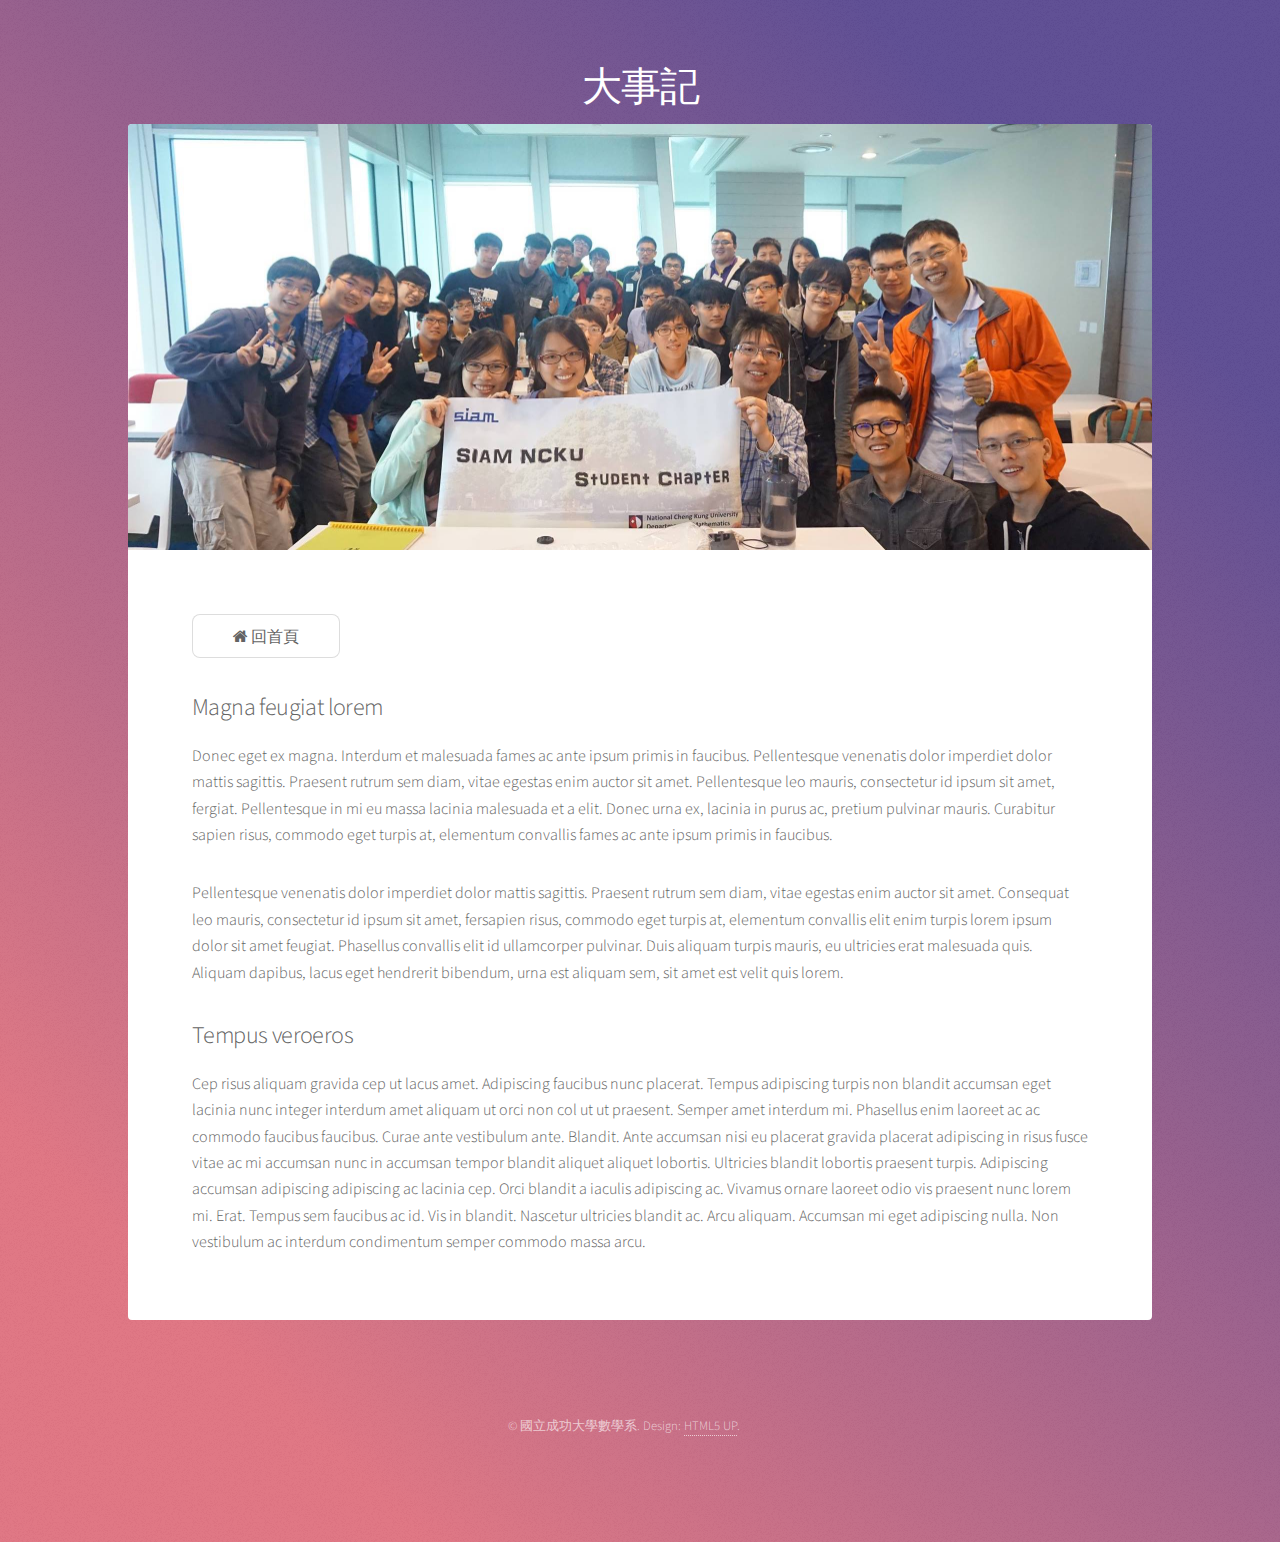
<file: generic.html>
<!DOCTYPE HTML>
<!--
	Stellar by HTML5 UP
	html5up.net | @ajlkn
	Free for personal and commercial use under the CCA 3.0 license (html5up.net/license)
-->
<html>
	<head>
		<title>大事記 - NCKU Student Chapter of SIAM</title>
		<meta charset="utf-8" />
		<meta name="viewport" content="width=device-width, initial-scale=1" />
		<!--[if lte IE 8]><script src="assets/js/ie/html5shiv.js"></script><![endif]-->
		<link rel="stylesheet" href="assets/css/main.css" />
		<!--[if lte IE 9]><link rel="stylesheet" href="assets/css/ie9.css" /><![endif]-->
		<!--[if lte IE 8]><link rel="stylesheet" href="assets/css/ie8.css" /><![endif]-->
	</head>
	<body>

		<!-- Wrapper -->
			<div id="wrapper">

				<!-- Header -->
					<header id="header">
						<h1>大事記</h1>
					</header>

				<!-- Main -->
					<div id="main">

						<!-- Content -->
							<section id="content" class="main">
								<span class="image main"><img src="images/google01.jpg" alt="" /></span>
								<ul class="actions">
									<li><a href="index.html" class="button"><span class="icon fa-home"></span> 回首頁</a></li>
								</ul>
								<h2>Magna feugiat lorem</h2>
								<p>Donec eget ex magna. Interdum et malesuada fames ac ante ipsum primis in faucibus. Pellentesque venenatis dolor imperdiet dolor mattis sagittis. Praesent rutrum sem diam, vitae egestas enim auctor sit amet. Pellentesque leo mauris, consectetur id ipsum sit amet, fergiat. Pellentesque in mi eu massa lacinia malesuada et a elit. Donec urna ex, lacinia in purus ac, pretium pulvinar mauris. Curabitur sapien risus, commodo eget turpis at, elementum convallis fames ac ante ipsum primis in faucibus.</p>
								<p>Pellentesque venenatis dolor imperdiet dolor mattis sagittis. Praesent rutrum sem diam, vitae egestas enim auctor sit amet. Consequat leo mauris, consectetur id ipsum sit amet, fersapien risus, commodo eget turpis at, elementum convallis elit enim turpis lorem ipsum dolor sit amet feugiat. Phasellus convallis elit id ullamcorper pulvinar. Duis aliquam turpis mauris, eu ultricies erat malesuada quis. Aliquam dapibus, lacus eget hendrerit bibendum, urna est aliquam sem, sit amet est velit quis lorem.</p>
								<h2>Tempus veroeros</h2>
								<p>Cep risus aliquam gravida cep ut lacus amet. Adipiscing faucibus nunc placerat. Tempus adipiscing turpis non blandit accumsan eget lacinia nunc integer interdum amet aliquam ut orci non col ut ut praesent. Semper amet interdum mi. Phasellus enim laoreet ac ac commodo faucibus faucibus. Curae ante vestibulum ante. Blandit. Ante accumsan nisi eu placerat gravida placerat adipiscing in risus fusce vitae ac mi accumsan nunc in accumsan tempor blandit aliquet aliquet lobortis. Ultricies blandit lobortis praesent turpis. Adipiscing accumsan adipiscing adipiscing ac lacinia cep. Orci blandit a iaculis adipiscing ac. Vivamus ornare laoreet odio vis praesent nunc lorem mi. Erat. Tempus sem faucibus ac id. Vis in blandit. Nascetur ultricies blandit ac. Arcu aliquam. Accumsan mi eget adipiscing nulla. Non vestibulum ac interdum condimentum semper commodo massa arcu.</p>
							</section>

					</div>

				<!-- Footer -->
					<footer id="footer">
						<!--<section>
							<h2>Aliquam sed mauris</h2>
							<p>Sed lorem ipsum dolor sit amet et nullam consequat feugiat consequat magna adipiscing tempus etiam dolore veroeros. eget dapibus mauris. Cras aliquet, nisl ut viverra sollicitudin, ligula erat egestas velit, vitae tincidunt odio.</p>
							<ul class="actions">
								<li><a href="generic.html" class="button">Learn More</a></li>
							</ul>
						</section>
						<section>
							<h2>Etiam feugiat</h2>
							<dl class="alt">
								<dt>Address</dt>
								<dd>1234 Somewhere Road &bull; Nashville, TN 00000 &bull; USA</dd>
								<dt>Phone</dt>
								<dd>(000) 000-0000 x 0000</dd>
								<dt>Email</dt>
								<dd><a href="#">information@untitled.tld</a></dd>
							</dl>
							<ul class="icons">
								<li><a href="#" class="icon fa-twitter alt"><span class="label">Twitter</span></a></li>
								<li><a href="#" class="icon fa-facebook alt"><span class="label">Facebook</span></a></li>
								<li><a href="#" class="icon fa-instagram alt"><span class="label">Instagram</span></a></li>
								<li><a href="#" class="icon fa-github alt"><span class="label">GitHub</span></a></li>
								<li><a href="#" class="icon fa-dribbble alt"><span class="label">Dribbble</span></a></li>
							</ul>
						</section>-->
						<p class="copyright">&copy; 國立成功大學數學系. Design: <a href="https://html5up.net">HTML5 UP</a>.</p>
					</footer>

			</div>

		<!-- Scripts -->
			<script src="assets/js/jquery.min.js"></script>
			<script src="assets/js/jquery.scrollex.min.js"></script>
			<script src="assets/js/jquery.scrolly.min.js"></script>
			<script src="assets/js/skel.min.js"></script>
			<script src="assets/js/util.js"></script>
			<!--[if lte IE 8]><script src="assets/js/ie/respond.min.js"></script><![endif]-->
			<script src="assets/js/main.js"></script>

	</body>
</html>
</file>
<file: assets/css/ie9.css>
/*
	Stellar by HTML5 UP
	html5up.net | @ajlkn
	Free for personal and commercial use under the CCA 3.0 license (html5up.net/license)
*/

/* Spotlight */

	.spotlight:after {
		content: '';
		display: block;
		clear: both;
	}

	.spotlight .content {
		float: left;
		width: 60%;
	}

	.spotlight .image {
		float: left;
	}

/* Features */

	.features:after {
		content: '';
		display: block;
		clear: both;
	}

	.features li {
		float: left;
	}

/* Statistics */

	.statistics {
		display: inline-block;
		width: auto;
	}

		.statistics:after {
			content: '';
			display: block;
			clear: both;
		}

		.statistics li {
			float: left;
			padding: 1.5em 2.5em;
		}

/* Footer */

	#footer > * {
		float: left;
	}

	#footer .copyright {
		clear: both;
	}
</file>
<file: assets/css/ie8.css>
/*
	Stellar by HTML5 UP
	html5up.net | @ajlkn
	Free for personal and commercial use under the CCA 3.0 license (html5up.net/license)
*/

/* Type */

	body {
		color: #ffffff;
	}

/* Button */

	.button {
		position: relative;
		border: solid 1px !important;
	}

		.button.special {
			border: none !important;
		}

/* Icon */

	.icon.major {
		-ms-behavior: url("assets/js/ie/PIE.htc");
	}

		.icon.major:before {
			font-size: 4em;
			border: 0;
		}

/* Spotlight */

	.spotlight .image {
		position: relative;
		-ms-behavior: url("assets/js/ie/PIE.htc");
	}

		.spotlight .image img {
			position: relative;
			-ms-behavior: url("assets/js/ie/PIE.htc");
		}

/* Features */

	.features li {
		width: 29%;
	}

/* Footer */

	#footer > * {
		width: 50%;
		margin-left: 0;
	}

/* Main */

	#main > .main > .image.main:first-child {
		margin-top: 0;
		margin-left: 0;
		width: 100%;
	}
</file>
<file: assets/css/main.css>
@import url(font-awesome.min.css);
@import "https://fonts.googleapis.com/css?family=Source+Sans+Pro:300,400";

/*
	Stellar by HTML5 UP
	html5up.net | @ajlkn
	Free for personal and commercial use under the CCA 3.0 license (html5up.net/license)
*/

/* Reset */

	html, body, div, span, applet, object, iframe, h1, h2, h3, h4, h5, h6, p, blockquote, pre, a, abbr, acronym, address, big, cite, code, del, dfn, em, img, ins, kbd, q, s, samp, small, strike, strong, sub, sup, tt, var, b, u, i, center, dl, dt, dd, ol, ul, li, fieldset, form, label, legend, table, caption, tbody, tfoot, thead, tr, th, td, article, aside, canvas, details, embed, figure, figcaption, footer, header, hgroup, menu, nav, output, ruby, section, summary, time, mark, audio, video {
		margin: 0;
		padding: 0;
		border: 0;
		font-size: 100%;
		font: inherit;
		vertical-align: baseline;
	}

	article, aside, details, figcaption, figure, footer, header, hgroup, menu, nav, section {
		display: block;
	}

	body {
		line-height: 1;
	}

	ol, ul {
		list-style: none;
	}

	blockquote, q {
		quotes: none;
	}

	blockquote:before, blockquote:after, q:before, q:after {
		content: '';
		content: none;
	}

	table {
		border-collapse: collapse;
		border-spacing: 0;
	}

	body {
		-webkit-text-size-adjust: none;
	}

/* Box Model */

	*, *:before, *:after {
		-moz-box-sizing: border-box;
		-webkit-box-sizing: border-box;
		box-sizing: border-box;
	}

/* Grid */

	.row {
		border-bottom: solid 1px transparent;
		-moz-box-sizing: border-box;
		-webkit-box-sizing: border-box;
		box-sizing: border-box;
	}

	.row > * {
		float: left;
		-moz-box-sizing: border-box;
		-webkit-box-sizing: border-box;
		box-sizing: border-box;
	}

	.row:after, .row:before {
		content: '';
		display: block;
		clear: both;
		height: 0;
	}

	.row.uniform > * > :first-child {
		margin-top: 0;
	}

	.row.uniform > * > :last-child {
		margin-bottom: 0;
	}

	.row.\30 \25 > * {
		padding: 0 0 0 0em;
	}

	.row.\30 \25 {
		margin: 0 0 -1px 0em;
	}

	.row.uniform.\30 \25 > * {
		padding: 0em 0 0 0em;
	}

	.row.uniform.\30 \25 {
		margin: 0em 0 -1px 0em;
	}

	.row > * {
		padding: 0 0 0 1.5em;
	}

	.row {
		margin: 0 0 -1px -1.5em;
	}

	.row.uniform > * {
		padding: 1.5em 0 0 1.5em;
	}

	.row.uniform {
		margin: -1.5em 0 -1px -1.5em;
	}

	.row.\32 00\25 > * {
		padding: 0 0 0 3em;
	}

	.row.\32 00\25 {
		margin: 0 0 -1px -3em;
	}

	.row.uniform.\32 00\25 > * {
		padding: 3em 0 0 3em;
	}

	.row.uniform.\32 00\25 {
		margin: -3em 0 -1px -3em;
	}

	.row.\31 50\25 > * {
		padding: 0 0 0 2.25em;
	}

	.row.\31 50\25 {
		margin: 0 0 -1px -2.25em;
	}

	.row.uniform.\31 50\25 > * {
		padding: 2.25em 0 0 2.25em;
	}

	.row.uniform.\31 50\25 {
		margin: -2.25em 0 -1px -2.25em;
	}

	.row.\35 0\25 > * {
		padding: 0 0 0 0.75em;
	}

	.row.\35 0\25 {
		margin: 0 0 -1px -0.75em;
	}

	.row.uniform.\35 0\25 > * {
		padding: 0.75em 0 0 0.75em;
	}

	.row.uniform.\35 0\25 {
		margin: -0.75em 0 -1px -0.75em;
	}

	.row.\32 5\25 > * {
		padding: 0 0 0 0.375em;
	}

	.row.\32 5\25 {
		margin: 0 0 -1px -0.375em;
	}

	.row.uniform.\32 5\25 > * {
		padding: 0.375em 0 0 0.375em;
	}

	.row.uniform.\32 5\25 {
		margin: -0.375em 0 -1px -0.375em;
	}

	.\31 2u, .\31 2u\24 {
		width: 100%;
		clear: none;
		margin-left: 0;
	}

	.\31 1u, .\31 1u\24 {
		width: 91.6666666667%;
		clear: none;
		margin-left: 0;
	}

	.\31 0u, .\31 0u\24 {
		width: 83.3333333333%;
		clear: none;
		margin-left: 0;
	}

	.\39 u, .\39 u\24 {
		width: 75%;
		clear: none;
		margin-left: 0;
	}

	.\38 u, .\38 u\24 {
		width: 66.6666666667%;
		clear: none;
		margin-left: 0;
	}

	.\37 u, .\37 u\24 {
		width: 58.3333333333%;
		clear: none;
		margin-left: 0;
	}

	.\36 u, .\36 u\24 {
		width: 50%;
		clear: none;
		margin-left: 0;
	}

	.\35 u, .\35 u\24 {
		width: 41.6666666667%;
		clear: none;
		margin-left: 0;
	}

	.\34 u, .\34 u\24 {
		width: 33.3333333333%;
		clear: none;
		margin-left: 0;
	}

	.\33 u, .\33 u\24 {
		width: 25%;
		clear: none;
		margin-left: 0;
	}

	.\32 u, .\32 u\24 {
		width: 16.6666666667%;
		clear: none;
		margin-left: 0;
	}

	.\31 u, .\31 u\24 {
		width: 8.3333333333%;
		clear: none;
		margin-left: 0;
	}

	.\31 2u\24 + *,
	.\31 1u\24 + *,
	.\31 0u\24 + *,
	.\39 u\24 + *,
	.\38 u\24 + *,
	.\37 u\24 + *,
	.\36 u\24 + *,
	.\35 u\24 + *,
	.\34 u\24 + *,
	.\33 u\24 + *,
	.\32 u\24 + *,
	.\31 u\24 + * {
		clear: left;
	}

	.\-11u {
		margin-left: 91.66667%;
	}

	.\-10u {
		margin-left: 83.33333%;
	}

	.\-9u {
		margin-left: 75%;
	}

	.\-8u {
		margin-left: 66.66667%;
	}

	.\-7u {
		margin-left: 58.33333%;
	}

	.\-6u {
		margin-left: 50%;
	}

	.\-5u {
		margin-left: 41.66667%;
	}

	.\-4u {
		margin-left: 33.33333%;
	}

	.\-3u {
		margin-left: 25%;
	}

	.\-2u {
		margin-left: 16.66667%;
	}

	.\-1u {
		margin-left: 8.33333%;
	}

	@media screen and (max-width: 1680px) {

		.row > * {
			padding: 0 0 0 1.5em;
		}

		.row {
			margin: 0 0 -1px -1.5em;
		}

		.row.uniform > * {
			padding: 1.5em 0 0 1.5em;
		}

		.row.uniform {
			margin: -1.5em 0 -1px -1.5em;
		}

		.row.\32 00\25 > * {
			padding: 0 0 0 3em;
		}

		.row.\32 00\25 {
			margin: 0 0 -1px -3em;
		}

		.row.uniform.\32 00\25 > * {
			padding: 3em 0 0 3em;
		}

		.row.uniform.\32 00\25 {
			margin: -3em 0 -1px -3em;
		}

		.row.\31 50\25 > * {
			padding: 0 0 0 2.25em;
		}

		.row.\31 50\25 {
			margin: 0 0 -1px -2.25em;
		}

		.row.uniform.\31 50\25 > * {
			padding: 2.25em 0 0 2.25em;
		}

		.row.uniform.\31 50\25 {
			margin: -2.25em 0 -1px -2.25em;
		}

		.row.\35 0\25 > * {
			padding: 0 0 0 0.75em;
		}

		.row.\35 0\25 {
			margin: 0 0 -1px -0.75em;
		}

		.row.uniform.\35 0\25 > * {
			padding: 0.75em 0 0 0.75em;
		}

		.row.uniform.\35 0\25 {
			margin: -0.75em 0 -1px -0.75em;
		}

		.row.\32 5\25 > * {
			padding: 0 0 0 0.375em;
		}

		.row.\32 5\25 {
			margin: 0 0 -1px -0.375em;
		}

		.row.uniform.\32 5\25 > * {
			padding: 0.375em 0 0 0.375em;
		}

		.row.uniform.\32 5\25 {
			margin: -0.375em 0 -1px -0.375em;
		}

		.\31 2u\28xlarge\29, .\31 2u\24\28xlarge\29 {
			width: 100%;
			clear: none;
			margin-left: 0;
		}

		.\31 1u\28xlarge\29, .\31 1u\24\28xlarge\29 {
			width: 91.6666666667%;
			clear: none;
			margin-left: 0;
		}

		.\31 0u\28xlarge\29, .\31 0u\24\28xlarge\29 {
			width: 83.3333333333%;
			clear: none;
			margin-left: 0;
		}

		.\39 u\28xlarge\29, .\39 u\24\28xlarge\29 {
			width: 75%;
			clear: none;
			margin-left: 0;
		}

		.\38 u\28xlarge\29, .\38 u\24\28xlarge\29 {
			width: 66.6666666667%;
			clear: none;
			margin-left: 0;
		}

		.\37 u\28xlarge\29, .\37 u\24\28xlarge\29 {
			width: 58.3333333333%;
			clear: none;
			margin-left: 0;
		}

		.\36 u\28xlarge\29, .\36 u\24\28xlarge\29 {
			width: 50%;
			clear: none;
			margin-left: 0;
		}

		.\35 u\28xlarge\29, .\35 u\24\28xlarge\29 {
			width: 41.6666666667%;
			clear: none;
			margin-left: 0;
		}

		.\34 u\28xlarge\29, .\34 u\24\28xlarge\29 {
			width: 33.3333333333%;
			clear: none;
			margin-left: 0;
		}

		.\33 u\28xlarge\29, .\33 u\24\28xlarge\29 {
			width: 25%;
			clear: none;
			margin-left: 0;
		}

		.\32 u\28xlarge\29, .\32 u\24\28xlarge\29 {
			width: 16.6666666667%;
			clear: none;
			margin-left: 0;
		}

		.\31 u\28xlarge\29, .\31 u\24\28xlarge\29 {
			width: 8.3333333333%;
			clear: none;
			margin-left: 0;
		}

		.\31 2u\24\28xlarge\29 + *,
		.\31 1u\24\28xlarge\29 + *,
		.\31 0u\24\28xlarge\29 + *,
		.\39 u\24\28xlarge\29 + *,
		.\38 u\24\28xlarge\29 + *,
		.\37 u\24\28xlarge\29 + *,
		.\36 u\24\28xlarge\29 + *,
		.\35 u\24\28xlarge\29 + *,
		.\34 u\24\28xlarge\29 + *,
		.\33 u\24\28xlarge\29 + *,
		.\32 u\24\28xlarge\29 + *,
		.\31 u\24\28xlarge\29 + * {
			clear: left;
		}

		.\-11u\28xlarge\29 {
			margin-left: 91.66667%;
		}

		.\-10u\28xlarge\29 {
			margin-left: 83.33333%;
		}

		.\-9u\28xlarge\29 {
			margin-left: 75%;
		}

		.\-8u\28xlarge\29 {
			margin-left: 66.66667%;
		}

		.\-7u\28xlarge\29 {
			margin-left: 58.33333%;
		}

		.\-6u\28xlarge\29 {
			margin-left: 50%;
		}

		.\-5u\28xlarge\29 {
			margin-left: 41.66667%;
		}

		.\-4u\28xlarge\29 {
			margin-left: 33.33333%;
		}

		.\-3u\28xlarge\29 {
			margin-left: 25%;
		}

		.\-2u\28xlarge\29 {
			margin-left: 16.66667%;
		}

		.\-1u\28xlarge\29 {
			margin-left: 8.33333%;
		}

	}

	@media screen and (max-width: 1280px) {

		.row > * {
			padding: 0 0 0 1.5em;
		}

		.row {
			margin: 0 0 -1px -1.5em;
		}

		.row.uniform > * {
			padding: 1.5em 0 0 1.5em;
		}

		.row.uniform {
			margin: -1.5em 0 -1px -1.5em;
		}

		.row.\32 00\25 > * {
			padding: 0 0 0 3em;
		}

		.row.\32 00\25 {
			margin: 0 0 -1px -3em;
		}

		.row.uniform.\32 00\25 > * {
			padding: 3em 0 0 3em;
		}

		.row.uniform.\32 00\25 {
			margin: -3em 0 -1px -3em;
		}

		.row.\31 50\25 > * {
			padding: 0 0 0 2.25em;
		}

		.row.\31 50\25 {
			margin: 0 0 -1px -2.25em;
		}

		.row.uniform.\31 50\25 > * {
			padding: 2.25em 0 0 2.25em;
		}

		.row.uniform.\31 50\25 {
			margin: -2.25em 0 -1px -2.25em;
		}

		.row.\35 0\25 > * {
			padding: 0 0 0 0.75em;
		}

		.row.\35 0\25 {
			margin: 0 0 -1px -0.75em;
		}

		.row.uniform.\35 0\25 > * {
			padding: 0.75em 0 0 0.75em;
		}

		.row.uniform.\35 0\25 {
			margin: -0.75em 0 -1px -0.75em;
		}

		.row.\32 5\25 > * {
			padding: 0 0 0 0.375em;
		}

		.row.\32 5\25 {
			margin: 0 0 -1px -0.375em;
		}

		.row.uniform.\32 5\25 > * {
			padding: 0.375em 0 0 0.375em;
		}

		.row.uniform.\32 5\25 {
			margin: -0.375em 0 -1px -0.375em;
		}

		.\31 2u\28large\29, .\31 2u\24\28large\29 {
			width: 100%;
			clear: none;
			margin-left: 0;
		}

		.\31 1u\28large\29, .\31 1u\24\28large\29 {
			width: 91.6666666667%;
			clear: none;
			margin-left: 0;
		}

		.\31 0u\28large\29, .\31 0u\24\28large\29 {
			width: 83.3333333333%;
			clear: none;
			margin-left: 0;
		}

		.\39 u\28large\29, .\39 u\24\28large\29 {
			width: 75%;
			clear: none;
			margin-left: 0;
		}

		.\38 u\28large\29, .\38 u\24\28large\29 {
			width: 66.6666666667%;
			clear: none;
			margin-left: 0;
		}

		.\37 u\28large\29, .\37 u\24\28large\29 {
			width: 58.3333333333%;
			clear: none;
			margin-left: 0;
		}

		.\36 u\28large\29, .\36 u\24\28large\29 {
			width: 50%;
			clear: none;
			margin-left: 0;
		}

		.\35 u\28large\29, .\35 u\24\28large\29 {
			width: 41.6666666667%;
			clear: none;
			margin-left: 0;
		}

		.\34 u\28large\29, .\34 u\24\28large\29 {
			width: 33.3333333333%;
			clear: none;
			margin-left: 0;
		}

		.\33 u\28large\29, .\33 u\24\28large\29 {
			width: 25%;
			clear: none;
			margin-left: 0;
		}

		.\32 u\28large\29, .\32 u\24\28large\29 {
			width: 16.6666666667%;
			clear: none;
			margin-left: 0;
		}

		.\31 u\28large\29, .\31 u\24\28large\29 {
			width: 8.3333333333%;
			clear: none;
			margin-left: 0;
		}

		.\31 2u\24\28large\29 + *,
		.\31 1u\24\28large\29 + *,
		.\31 0u\24\28large\29 + *,
		.\39 u\24\28large\29 + *,
		.\38 u\24\28large\29 + *,
		.\37 u\24\28large\29 + *,
		.\36 u\24\28large\29 + *,
		.\35 u\24\28large\29 + *,
		.\34 u\24\28large\29 + *,
		.\33 u\24\28large\29 + *,
		.\32 u\24\28large\29 + *,
		.\31 u\24\28large\29 + * {
			clear: left;
		}

		.\-11u\28large\29 {
			margin-left: 91.66667%;
		}

		.\-10u\28large\29 {
			margin-left: 83.33333%;
		}

		.\-9u\28large\29 {
			margin-left: 75%;
		}

		.\-8u\28large\29 {
			margin-left: 66.66667%;
		}

		.\-7u\28large\29 {
			margin-left: 58.33333%;
		}

		.\-6u\28large\29 {
			margin-left: 50%;
		}

		.\-5u\28large\29 {
			margin-left: 41.66667%;
		}

		.\-4u\28large\29 {
			margin-left: 33.33333%;
		}

		.\-3u\28large\29 {
			margin-left: 25%;
		}

		.\-2u\28large\29 {
			margin-left: 16.66667%;
		}

		.\-1u\28large\29 {
			margin-left: 8.33333%;
		}

	}

	@media screen and (max-width: 980px) {

		.row > * {
			padding: 0 0 0 1.5em;
		}

		.row {
			margin: 0 0 -1px -1.5em;
		}

		.row.uniform > * {
			padding: 1.5em 0 0 1.5em;
		}

		.row.uniform {
			margin: -1.5em 0 -1px -1.5em;
		}

		.row.\32 00\25 > * {
			padding: 0 0 0 3em;
		}

		.row.\32 00\25 {
			margin: 0 0 -1px -3em;
		}

		.row.uniform.\32 00\25 > * {
			padding: 3em 0 0 3em;
		}

		.row.uniform.\32 00\25 {
			margin: -3em 0 -1px -3em;
		}

		.row.\31 50\25 > * {
			padding: 0 0 0 2.25em;
		}

		.row.\31 50\25 {
			margin: 0 0 -1px -2.25em;
		}

		.row.uniform.\31 50\25 > * {
			padding: 2.25em 0 0 2.25em;
		}

		.row.uniform.\31 50\25 {
			margin: -2.25em 0 -1px -2.25em;
		}

		.row.\35 0\25 > * {
			padding: 0 0 0 0.75em;
		}

		.row.\35 0\25 {
			margin: 0 0 -1px -0.75em;
		}

		.row.uniform.\35 0\25 > * {
			padding: 0.75em 0 0 0.75em;
		}

		.row.uniform.\35 0\25 {
			margin: -0.75em 0 -1px -0.75em;
		}

		.row.\32 5\25 > * {
			padding: 0 0 0 0.375em;
		}

		.row.\32 5\25 {
			margin: 0 0 -1px -0.375em;
		}

		.row.uniform.\32 5\25 > * {
			padding: 0.375em 0 0 0.375em;
		}

		.row.uniform.\32 5\25 {
			margin: -0.375em 0 -1px -0.375em;
		}

		.\31 2u\28medium\29, .\31 2u\24\28medium\29 {
			width: 100%;
			clear: none;
			margin-left: 0;
		}

		.\31 1u\28medium\29, .\31 1u\24\28medium\29 {
			width: 91.6666666667%;
			clear: none;
			margin-left: 0;
		}

		.\31 0u\28medium\29, .\31 0u\24\28medium\29 {
			width: 83.3333333333%;
			clear: none;
			margin-left: 0;
		}

		.\39 u\28medium\29, .\39 u\24\28medium\29 {
			width: 75%;
			clear: none;
			margin-left: 0;
		}

		.\38 u\28medium\29, .\38 u\24\28medium\29 {
			width: 66.6666666667%;
			clear: none;
			margin-left: 0;
		}

		.\37 u\28medium\29, .\37 u\24\28medium\29 {
			width: 58.3333333333%;
			clear: none;
			margin-left: 0;
		}

		.\36 u\28medium\29, .\36 u\24\28medium\29 {
			width: 50%;
			clear: none;
			margin-left: 0;
		}

		.\35 u\28medium\29, .\35 u\24\28medium\29 {
			width: 41.6666666667%;
			clear: none;
			margin-left: 0;
		}

		.\34 u\28medium\29, .\34 u\24\28medium\29 {
			width: 33.3333333333%;
			clear: none;
			margin-left: 0;
		}

		.\33 u\28medium\29, .\33 u\24\28medium\29 {
			width: 25%;
			clear: none;
			margin-left: 0;
		}

		.\32 u\28medium\29, .\32 u\24\28medium\29 {
			width: 16.6666666667%;
			clear: none;
			margin-left: 0;
		}

		.\31 u\28medium\29, .\31 u\24\28medium\29 {
			width: 8.3333333333%;
			clear: none;
			margin-left: 0;
		}

		.\31 2u\24\28medium\29 + *,
		.\31 1u\24\28medium\29 + *,
		.\31 0u\24\28medium\29 + *,
		.\39 u\24\28medium\29 + *,
		.\38 u\24\28medium\29 + *,
		.\37 u\24\28medium\29 + *,
		.\36 u\24\28medium\29 + *,
		.\35 u\24\28medium\29 + *,
		.\34 u\24\28medium\29 + *,
		.\33 u\24\28medium\29 + *,
		.\32 u\24\28medium\29 + *,
		.\31 u\24\28medium\29 + * {
			clear: left;
		}

		.\-11u\28medium\29 {
			margin-left: 91.66667%;
		}

		.\-10u\28medium\29 {
			margin-left: 83.33333%;
		}

		.\-9u\28medium\29 {
			margin-left: 75%;
		}

		.\-8u\28medium\29 {
			margin-left: 66.66667%;
		}

		.\-7u\28medium\29 {
			margin-left: 58.33333%;
		}

		.\-6u\28medium\29 {
			margin-left: 50%;
		}

		.\-5u\28medium\29 {
			margin-left: 41.66667%;
		}

		.\-4u\28medium\29 {
			margin-left: 33.33333%;
		}

		.\-3u\28medium\29 {
			margin-left: 25%;
		}

		.\-2u\28medium\29 {
			margin-left: 16.66667%;
		}

		.\-1u\28medium\29 {
			margin-left: 8.33333%;
		}

	}

	@media screen and (max-width: 736px) {

		.row > * {
			padding: 0 0 0 1em;
		}

		.row {
			margin: 0 0 -1px -1em;
		}

		.row.uniform > * {
			padding: 1em 0 0 1em;
		}

		.row.uniform {
			margin: -1em 0 -1px -1em;
		}

		.row.\32 00\25 > * {
			padding: 0 0 0 2em;
		}

		.row.\32 00\25 {
			margin: 0 0 -1px -2em;
		}

		.row.uniform.\32 00\25 > * {
			padding: 2em 0 0 2em;
		}

		.row.uniform.\32 00\25 {
			margin: -2em 0 -1px -2em;
		}

		.row.\31 50\25 > * {
			padding: 0 0 0 1.5em;
		}

		.row.\31 50\25 {
			margin: 0 0 -1px -1.5em;
		}

		.row.uniform.\31 50\25 > * {
			padding: 1.5em 0 0 1.5em;
		}

		.row.uniform.\31 50\25 {
			margin: -1.5em 0 -1px -1.5em;
		}

		.row.\35 0\25 > * {
			padding: 0 0 0 0.5em;
		}

		.row.\35 0\25 {
			margin: 0 0 -1px -0.5em;
		}

		.row.uniform.\35 0\25 > * {
			padding: 0.5em 0 0 0.5em;
		}

		.row.uniform.\35 0\25 {
			margin: -0.5em 0 -1px -0.5em;
		}

		.row.\32 5\25 > * {
			padding: 0 0 0 0.25em;
		}

		.row.\32 5\25 {
			margin: 0 0 -1px -0.25em;
		}

		.row.uniform.\32 5\25 > * {
			padding: 0.25em 0 0 0.25em;
		}

		.row.uniform.\32 5\25 {
			margin: -0.25em 0 -1px -0.25em;
		}

		.\31 2u\28small\29, .\31 2u\24\28small\29 {
			width: 100%;
			clear: none;
			margin-left: 0;
		}

		.\31 1u\28small\29, .\31 1u\24\28small\29 {
			width: 91.6666666667%;
			clear: none;
			margin-left: 0;
		}

		.\31 0u\28small\29, .\31 0u\24\28small\29 {
			width: 83.3333333333%;
			clear: none;
			margin-left: 0;
		}

		.\39 u\28small\29, .\39 u\24\28small\29 {
			width: 75%;
			clear: none;
			margin-left: 0;
		}

		.\38 u\28small\29, .\38 u\24\28small\29 {
			width: 66.6666666667%;
			clear: none;
			margin-left: 0;
		}

		.\37 u\28small\29, .\37 u\24\28small\29 {
			width: 58.3333333333%;
			clear: none;
			margin-left: 0;
		}

		.\36 u\28small\29, .\36 u\24\28small\29 {
			width: 50%;
			clear: none;
			margin-left: 0;
		}

		.\35 u\28small\29, .\35 u\24\28small\29 {
			width: 41.6666666667%;
			clear: none;
			margin-left: 0;
		}

		.\34 u\28small\29, .\34 u\24\28small\29 {
			width: 33.3333333333%;
			clear: none;
			margin-left: 0;
		}

		.\33 u\28small\29, .\33 u\24\28small\29 {
			width: 25%;
			clear: none;
			margin-left: 0;
		}

		.\32 u\28small\29, .\32 u\24\28small\29 {
			width: 16.6666666667%;
			clear: none;
			margin-left: 0;
		}

		.\31 u\28small\29, .\31 u\24\28small\29 {
			width: 8.3333333333%;
			clear: none;
			margin-left: 0;
		}

		.\31 2u\24\28small\29 + *,
		.\31 1u\24\28small\29 + *,
		.\31 0u\24\28small\29 + *,
		.\39 u\24\28small\29 + *,
		.\38 u\24\28small\29 + *,
		.\37 u\24\28small\29 + *,
		.\36 u\24\28small\29 + *,
		.\35 u\24\28small\29 + *,
		.\34 u\24\28small\29 + *,
		.\33 u\24\28small\29 + *,
		.\32 u\24\28small\29 + *,
		.\31 u\24\28small\29 + * {
			clear: left;
		}

		.\-11u\28small\29 {
			margin-left: 91.66667%;
		}

		.\-10u\28small\29 {
			margin-left: 83.33333%;
		}

		.\-9u\28small\29 {
			margin-left: 75%;
		}

		.\-8u\28small\29 {
			margin-left: 66.66667%;
		}

		.\-7u\28small\29 {
			margin-left: 58.33333%;
		}

		.\-6u\28small\29 {
			margin-left: 50%;
		}

		.\-5u\28small\29 {
			margin-left: 41.66667%;
		}

		.\-4u\28small\29 {
			margin-left: 33.33333%;
		}

		.\-3u\28small\29 {
			margin-left: 25%;
		}

		.\-2u\28small\29 {
			margin-left: 16.66667%;
		}

		.\-1u\28small\29 {
			margin-left: 8.33333%;
		}

	}

	@media screen and (max-width: 480px) {

		.row > * {
			padding: 0 0 0 1em;
		}

		.row {
			margin: 0 0 -1px -1em;
		}

		.row.uniform > * {
			padding: 1em 0 0 1em;
		}

		.row.uniform {
			margin: -1em 0 -1px -1em;
		}

		.row.\32 00\25 > * {
			padding: 0 0 0 2em;
		}

		.row.\32 00\25 {
			margin: 0 0 -1px -2em;
		}

		.row.uniform.\32 00\25 > * {
			padding: 2em 0 0 2em;
		}

		.row.uniform.\32 00\25 {
			margin: -2em 0 -1px -2em;
		}

		.row.\31 50\25 > * {
			padding: 0 0 0 1.5em;
		}

		.row.\31 50\25 {
			margin: 0 0 -1px -1.5em;
		}

		.row.uniform.\31 50\25 > * {
			padding: 1.5em 0 0 1.5em;
		}

		.row.uniform.\31 50\25 {
			margin: -1.5em 0 -1px -1.5em;
		}

		.row.\35 0\25 > * {
			padding: 0 0 0 0.5em;
		}

		.row.\35 0\25 {
			margin: 0 0 -1px -0.5em;
		}

		.row.uniform.\35 0\25 > * {
			padding: 0.5em 0 0 0.5em;
		}

		.row.uniform.\35 0\25 {
			margin: -0.5em 0 -1px -0.5em;
		}

		.row.\32 5\25 > * {
			padding: 0 0 0 0.25em;
		}

		.row.\32 5\25 {
			margin: 0 0 -1px -0.25em;
		}

		.row.uniform.\32 5\25 > * {
			padding: 0.25em 0 0 0.25em;
		}

		.row.uniform.\32 5\25 {
			margin: -0.25em 0 -1px -0.25em;
		}

		.\31 2u\28xsmall\29, .\31 2u\24\28xsmall\29 {
			width: 100%;
			clear: none;
			margin-left: 0;
		}

		.\31 1u\28xsmall\29, .\31 1u\24\28xsmall\29 {
			width: 91.6666666667%;
			clear: none;
			margin-left: 0;
		}

		.\31 0u\28xsmall\29, .\31 0u\24\28xsmall\29 {
			width: 83.3333333333%;
			clear: none;
			margin-left: 0;
		}

		.\39 u\28xsmall\29, .\39 u\24\28xsmall\29 {
			width: 75%;
			clear: none;
			margin-left: 0;
		}

		.\38 u\28xsmall\29, .\38 u\24\28xsmall\29 {
			width: 66.6666666667%;
			clear: none;
			margin-left: 0;
		}

		.\37 u\28xsmall\29, .\37 u\24\28xsmall\29 {
			width: 58.3333333333%;
			clear: none;
			margin-left: 0;
		}

		.\36 u\28xsmall\29, .\36 u\24\28xsmall\29 {
			width: 50%;
			clear: none;
			margin-left: 0;
		}

		.\35 u\28xsmall\29, .\35 u\24\28xsmall\29 {
			width: 41.6666666667%;
			clear: none;
			margin-left: 0;
		}

		.\34 u\28xsmall\29, .\34 u\24\28xsmall\29 {
			width: 33.3333333333%;
			clear: none;
			margin-left: 0;
		}

		.\33 u\28xsmall\29, .\33 u\24\28xsmall\29 {
			width: 25%;
			clear: none;
			margin-left: 0;
		}

		.\32 u\28xsmall\29, .\32 u\24\28xsmall\29 {
			width: 16.6666666667%;
			clear: none;
			margin-left: 0;
		}

		.\31 u\28xsmall\29, .\31 u\24\28xsmall\29 {
			width: 8.3333333333%;
			clear: none;
			margin-left: 0;
		}

		.\31 2u\24\28xsmall\29 + *,
		.\31 1u\24\28xsmall\29 + *,
		.\31 0u\24\28xsmall\29 + *,
		.\39 u\24\28xsmall\29 + *,
		.\38 u\24\28xsmall\29 + *,
		.\37 u\24\28xsmall\29 + *,
		.\36 u\24\28xsmall\29 + *,
		.\35 u\24\28xsmall\29 + *,
		.\34 u\24\28xsmall\29 + *,
		.\33 u\24\28xsmall\29 + *,
		.\32 u\24\28xsmall\29 + *,
		.\31 u\24\28xsmall\29 + * {
			clear: left;
		}

		.\-11u\28xsmall\29 {
			margin-left: 91.66667%;
		}

		.\-10u\28xsmall\29 {
			margin-left: 83.33333%;
		}

		.\-9u\28xsmall\29 {
			margin-left: 75%;
		}

		.\-8u\28xsmall\29 {
			margin-left: 66.66667%;
		}

		.\-7u\28xsmall\29 {
			margin-left: 58.33333%;
		}

		.\-6u\28xsmall\29 {
			margin-left: 50%;
		}

		.\-5u\28xsmall\29 {
			margin-left: 41.66667%;
		}

		.\-4u\28xsmall\29 {
			margin-left: 33.33333%;
		}

		.\-3u\28xsmall\29 {
			margin-left: 25%;
		}

		.\-2u\28xsmall\29 {
			margin-left: 16.66667%;
		}

		.\-1u\28xsmall\29 {
			margin-left: 8.33333%;
		}

	}

	@media screen and (max-width: 360px) {

		.row > * {
			padding: 0 0 0 1em;
		}

		.row {
			margin: 0 0 -1px -1em;
		}

		.row.uniform > * {
			padding: 1em 0 0 1em;
		}

		.row.uniform {
			margin: -1em 0 -1px -1em;
		}

		.row.\32 00\25 > * {
			padding: 0 0 0 2em;
		}

		.row.\32 00\25 {
			margin: 0 0 -1px -2em;
		}

		.row.uniform.\32 00\25 > * {
			padding: 2em 0 0 2em;
		}

		.row.uniform.\32 00\25 {
			margin: -2em 0 -1px -2em;
		}

		.row.\31 50\25 > * {
			padding: 0 0 0 1.5em;
		}

		.row.\31 50\25 {
			margin: 0 0 -1px -1.5em;
		}

		.row.uniform.\31 50\25 > * {
			padding: 1.5em 0 0 1.5em;
		}

		.row.uniform.\31 50\25 {
			margin: -1.5em 0 -1px -1.5em;
		}

		.row.\35 0\25 > * {
			padding: 0 0 0 0.5em;
		}

		.row.\35 0\25 {
			margin: 0 0 -1px -0.5em;
		}

		.row.uniform.\35 0\25 > * {
			padding: 0.5em 0 0 0.5em;
		}

		.row.uniform.\35 0\25 {
			margin: -0.5em 0 -1px -0.5em;
		}

		.row.\32 5\25 > * {
			padding: 0 0 0 0.25em;
		}

		.row.\32 5\25 {
			margin: 0 0 -1px -0.25em;
		}

		.row.uniform.\32 5\25 > * {
			padding: 0.25em 0 0 0.25em;
		}

		.row.uniform.\32 5\25 {
			margin: -0.25em 0 -1px -0.25em;
		}

		.\31 2u\28xxsmall\29, .\31 2u\24\28xxsmall\29 {
			width: 100%;
			clear: none;
			margin-left: 0;
		}

		.\31 1u\28xxsmall\29, .\31 1u\24\28xxsmall\29 {
			width: 91.6666666667%;
			clear: none;
			margin-left: 0;
		}

		.\31 0u\28xxsmall\29, .\31 0u\24\28xxsmall\29 {
			width: 83.3333333333%;
			clear: none;
			margin-left: 0;
		}

		.\39 u\28xxsmall\29, .\39 u\24\28xxsmall\29 {
			width: 75%;
			clear: none;
			margin-left: 0;
		}

		.\38 u\28xxsmall\29, .\38 u\24\28xxsmall\29 {
			width: 66.6666666667%;
			clear: none;
			margin-left: 0;
		}

		.\37 u\28xxsmall\29, .\37 u\24\28xxsmall\29 {
			width: 58.3333333333%;
			clear: none;
			margin-left: 0;
		}

		.\36 u\28xxsmall\29, .\36 u\24\28xxsmall\29 {
			width: 50%;
			clear: none;
			margin-left: 0;
		}

		.\35 u\28xxsmall\29, .\35 u\24\28xxsmall\29 {
			width: 41.6666666667%;
			clear: none;
			margin-left: 0;
		}

		.\34 u\28xxsmall\29, .\34 u\24\28xxsmall\29 {
			width: 33.3333333333%;
			clear: none;
			margin-left: 0;
		}

		.\33 u\28xxsmall\29, .\33 u\24\28xxsmall\29 {
			width: 25%;
			clear: none;
			margin-left: 0;
		}

		.\32 u\28xxsmall\29, .\32 u\24\28xxsmall\29 {
			width: 16.6666666667%;
			clear: none;
			margin-left: 0;
		}

		.\31 u\28xxsmall\29, .\31 u\24\28xxsmall\29 {
			width: 8.3333333333%;
			clear: none;
			margin-left: 0;
		}

		.\31 2u\24\28xxsmall\29 + *,
		.\31 1u\24\28xxsmall\29 + *,
		.\31 0u\24\28xxsmall\29 + *,
		.\39 u\24\28xxsmall\29 + *,
		.\38 u\24\28xxsmall\29 + *,
		.\37 u\24\28xxsmall\29 + *,
		.\36 u\24\28xxsmall\29 + *,
		.\35 u\24\28xxsmall\29 + *,
		.\34 u\24\28xxsmall\29 + *,
		.\33 u\24\28xxsmall\29 + *,
		.\32 u\24\28xxsmall\29 + *,
		.\31 u\24\28xxsmall\29 + * {
			clear: left;
		}

		.\-11u\28xxsmall\29 {
			margin-left: 91.66667%;
		}

		.\-10u\28xxsmall\29 {
			margin-left: 83.33333%;
		}

		.\-9u\28xxsmall\29 {
			margin-left: 75%;
		}

		.\-8u\28xxsmall\29 {
			margin-left: 66.66667%;
		}

		.\-7u\28xxsmall\29 {
			margin-left: 58.33333%;
		}

		.\-6u\28xxsmall\29 {
			margin-left: 50%;
		}

		.\-5u\28xxsmall\29 {
			margin-left: 41.66667%;
		}

		.\-4u\28xxsmall\29 {
			margin-left: 33.33333%;
		}

		.\-3u\28xxsmall\29 {
			margin-left: 25%;
		}

		.\-2u\28xxsmall\29 {
			margin-left: 16.66667%;
		}

		.\-1u\28xxsmall\29 {
			margin-left: 8.33333%;
		}

	}

/* Basic */

	@-ms-viewport {
		width: device-width;
	}

	body {
		-ms-overflow-style: scrollbar;
	}

	@media screen and (max-width: 480px) {

		html, body {
			min-width: 320px;
		}

	}

	body {
		background-color: #935d8c;
		background-image: url("images/overlay.png"), -moz-linear-gradient(45deg, #e37682 15%, #5f4d93 85%);
		background-image: url("images/overlay.png"), -webkit-linear-gradient(45deg, #e37682 15%, #5f4d93 85%);
		background-image: url("images/overlay.png"), -ms-linear-gradient(45deg, #e37682 15%, #5f4d93 85%);
		background-image: url("images/overlay.png"), linear-gradient(45deg, #e37682 15%, #5f4d93 85%);
	}

		body.is-loading *, body.is-loading *:before, body.is-loading *:after {
			-moz-animation: none !important;
			-webkit-animation: none !important;
			-ms-animation: none !important;
			animation: none !important;
			-moz-transition: none !important;
			-webkit-transition: none !important;
			-ms-transition: none !important;
			transition: none !important;
		}

/* Type */

	body {
		background-color: #935d8c;
		color: rgba(255, 255, 255, 0.65);
	}

	body, input, select, textarea {
		font-family: "Source Sans Pro", Helvetica, sans-serif;
		font-size: 17pt;
		font-weight: 300;
		line-height: 1.65;
	}

		@media screen and (max-width: 1680px) {

			body, input, select, textarea {
				font-size: 14pt;
			}

		}

		@media screen and (max-width: 1280px) {

			body, input, select, textarea {
				font-size: 12pt;
			}

		}

		@media screen and (max-width: 360px) {

			body, input, select, textarea {
				font-size: 11pt;
			}

		}

	a {
		-moz-transition: color 0.2s ease, border-bottom 0.2s ease;
		-webkit-transition: color 0.2s ease, border-bottom 0.2s ease;
		-ms-transition: color 0.2s ease, border-bottom 0.2s ease;
		transition: color 0.2s ease, border-bottom 0.2s ease;
		text-decoration: none;
		border-bottom: dotted 1px;
		color: inherit;
	}

		a:hover {
			border-bottom-color: transparent;
		}

	strong, b {
		font-weight: 400;
	}

	em, i {
		font-style: italic;
	}

	p {
		margin: 0 0 2em 0;
	}

		p.content {
			-moz-columns: 20em 2;
			-webkit-columns: 20em 2;
			-ms-columns: 20em 2;
			columns: 20em 2;
			-moz-column-gap: 2em;
			-webkit-column-gap: 2em;
			-ms-column-gap: 2em;
			column-gap: 2em;
			text-align: justify;
		}

	h1, h2, h3, h4, h5, h6 {
		font-weight: 300;
		line-height: 1.5;
		margin: 0 0 0.7em 0;
		letter-spacing: -0.025em;
	}

		h1 a, h2 a, h3 a, h4 a, h5 a, h6 a {
			color: inherit;
			text-decoration: none;
		}

	h1 {
		font-size: 2.5em;
		line-height: 1.2;
	}

	h2 {
		font-size: 1.5em;
	}

	h3 {
		font-size: 1.25em;
	}

	h4 {
		font-size: 1.1em;
	}

	h5 {
		font-size: 0.9em;
	}

	h6 {
		font-size: 0.7em;
	}

	@media screen and (max-width: 736px) {

		h1 {
			font-size: 2em;
		}

	}

	sub {
		font-size: 0.8em;
		position: relative;
		top: 0.5em;
	}

	sup {
		font-size: 0.8em;
		position: relative;
		top: -0.5em;
	}

	blockquote {
		border-left: solid 4px;
		font-style: italic;
		margin: 0 0 2em 0;
		padding: 0.5em 0 0.5em 2em;
	}

	code {
		border-radius: 8px;
		border: solid 1px;
		font-family: "Courier New", monospace;
		font-size: 0.9em;
		margin: 0 0.25em;
		padding: 0.25em 0.65em;
	}

	pre {
		-webkit-overflow-scrolling: touch;
		font-family: "Courier New", monospace;
		font-size: 0.9em;
		margin: 0 0 2em 0;
	}

		pre code {
			display: block;
			line-height: 1.75;
			padding: 1em 1.5em;
			overflow-x: auto;
		}

	hr {
		border: 0;
		border-bottom: solid 1px;
		margin: 2em 0;
	}

		hr.major {
			margin: 3em 0;
		}

	.align-left {
		text-align: left;
	}

	.align-center {
		text-align: center;
	}

	.align-right {
		text-align: right;
	}

	input, select, textarea {
		color: #ffffff;
	}

	a:hover {
		color: #ffffff;
	}

	strong, b {
		color: #ffffff;
	}

	h1, h2, h3, h4, h5, h6 {
		color: #ffffff;
	}

	blockquote {
		border-left-color: rgba(255, 255, 255, 0.35);
	}

	code {
		background: rgba(255, 255, 255, 0.075);
		border-color: rgba(255, 255, 255, 0.35);
	}

	hr {
		border-bottom-color: rgba(255, 255, 255, 0.35);
	}

/* Box */

	.box {
		border-radius: 8px;
		border: solid;
		margin-bottom: 2em;
		padding: 1.5em;
	}

		.box > :last-child,
		.box > :last-child > :last-child,
		.box > :last-child > :last-child > :last-child {
			margin-bottom: 0;
		}

		.box.alt {
			border: 0;
			border-radius: 0;
			padding: 0;
		}

	.box {
		border-color: rgba(255, 255, 255, 0.35);
	}

/* Button */

	input[type="submit"],
	input[type="reset"],
	input[type="button"],
	button,
	.button {
		-moz-appearance: none;
		-webkit-appearance: none;
		-ms-appearance: none;
		appearance: none;
		-moz-transition: background-color 0.2s ease-in-out, color 0.2s ease-in-out;
		-webkit-transition: background-color 0.2s ease-in-out, color 0.2s ease-in-out;
		-ms-transition: background-color 0.2s ease-in-out, color 0.2s ease-in-out;
		transition: background-color 0.2s ease-in-out, color 0.2s ease-in-out;
		border-radius: 8px;
		border: 0;
		cursor: pointer;
		display: inline-block;
		font-weight: 300;
		height: 2.75em;
		line-height: 2.75em;
		min-width: 9.25em;
		padding: 0 1.5em;
		text-align: center;
		text-decoration: none;
		white-space: nowrap;
	}

		input[type="submit"].icon,
		input[type="reset"].icon,
		input[type="button"].icon,
		button.icon,
		.button.icon {
			padding-left: 1.35em;
		}

			input[type="submit"].icon:before,
			input[type="reset"].icon:before,
			input[type="button"].icon:before,
			button.icon:before,
			.button.icon:before {
				margin-right: 0.5em;
			}

		input[type="submit"].fit,
		input[type="reset"].fit,
		input[type="button"].fit,
		button.fit,
		.button.fit {
			display: block;
			margin: 0 0 1em 0;
			width: 100%;
		}

		input[type="submit"].small,
		input[type="reset"].small,
		input[type="button"].small,
		button.small,
		.button.small {
			font-size: 0.8em;
		}

		input[type="submit"].big,
		input[type="reset"].big,
		input[type="button"].big,
		button.big,
		.button.big {
			font-size: 1.35em;
		}

		input[type="submit"].disabled, input[type="submit"]:disabled,
		input[type="reset"].disabled,
		input[type="reset"]:disabled,
		input[type="button"].disabled,
		input[type="button"]:disabled,
		button.disabled,
		button:disabled,
		.button.disabled,
		.button:disabled {
			-moz-pointer-events: none;
			-webkit-pointer-events: none;
			-ms-pointer-events: none;
			pointer-events: none;
			opacity: 0.25;
		}

		@media screen and (max-width: 736px) {

			input[type="submit"],
			input[type="reset"],
			input[type="button"],
			button,
			.button {
				min-width: 0;
			}

		}

	input[type="submit"],
	input[type="reset"],
	input[type="button"],
	button,
	.button {
		background-color: transparent;
		box-shadow: inset 0 0 0 1px rgba(255, 255, 255, 0.35);
		color: #ffffff !important;
	}

		input[type="submit"]:hover,
		input[type="reset"]:hover,
		input[type="button"]:hover,
		button:hover,
		.button:hover {
			background-color: rgba(255, 255, 255, 0.075);
		}

		input[type="submit"]:active,
		input[type="reset"]:active,
		input[type="button"]:active,
		button:active,
		.button:active {
			background-color: rgba(255, 255, 255, 0.2);
		}

		input[type="submit"].icon:before,
		input[type="reset"].icon:before,
		input[type="button"].icon:before,
		button.icon:before,
		.button.icon:before {
			color: rgba(255, 255, 255, 0.5);
		}

		input[type="submit"].special,
		input[type="reset"].special,
		input[type="button"].special,
		button.special,
		.button.special {
			background-color: #8cc9f0;
			color: #ffffff !important;
			box-shadow: none;
		}

			input[type="submit"].special:hover,
			input[type="reset"].special:hover,
			input[type="button"].special:hover,
			button.special:hover,
			.button.special:hover {
				background-color: #9acff2;
			}

			input[type="submit"].special:active,
			input[type="reset"].special:active,
			input[type="button"].special:active,
			button.special:active,
			.button.special:active {
				background-color: #7ec3ee;
			}

			input[type="submit"].special.icon:before,
			input[type="reset"].special.icon:before,
			input[type="button"].special.icon:before,
			button.special.icon:before,
			.button.special.icon:before {
				color: #ffffff !important;
			}

/* Form */

	form {
		margin: 0 0 2em 0;
	}

	label {
		display: block;
		font-size: 0.9em;
		font-weight: 400;
		margin: 0 0 1em 0;
	}

	input[type="text"],
	input[type="password"],
	input[type="email"],
	select,
	textarea {
		-moz-appearance: none;
		-webkit-appearance: none;
		-ms-appearance: none;
		appearance: none;
		border-radius: 8px;
		border: solid 1px;
		color: inherit;
		display: block;
		outline: 0;
		padding: 0 1em;
		text-decoration: none;
		width: 100%;
	}

		input[type="text"]:invalid,
		input[type="password"]:invalid,
		input[type="email"]:invalid,
		select:invalid,
		textarea:invalid {
			box-shadow: none;
		}

	.select-wrapper {
		text-decoration: none;
		display: block;
		position: relative;
	}

		.select-wrapper:before {
			-moz-osx-font-smoothing: grayscale;
			-webkit-font-smoothing: antialiased;
			font-family: FontAwesome;
			font-style: normal;
			font-weight: normal;
			text-transform: none !important;
		}

		.select-wrapper:before {
			content: '\f078';
			display: block;
			height: 2.75em;
			line-height: 2.75em;
			pointer-events: none;
			position: absolute;
			right: 0;
			text-align: center;
			top: 0;
			width: 2.75em;
		}

		.select-wrapper select::-ms-expand {
			display: none;
		}

	input[type="text"],
	input[type="password"],
	input[type="email"],
	select {
		height: 2.75em;
	}

	textarea {
		padding: 0.75em 1em;
	}

	input[type="checkbox"],
	input[type="radio"] {
		-moz-appearance: none;
		-webkit-appearance: none;
		-ms-appearance: none;
		appearance: none;
		display: block;
		float: left;
		margin-right: -2em;
		opacity: 0;
		width: 1em;
		z-index: -1;
	}

		input[type="checkbox"] + label,
		input[type="radio"] + label {
			text-decoration: none;
			cursor: pointer;
			display: inline-block;
			font-size: 1em;
			font-weight: 300;
			padding-left: 2.4em;
			padding-right: 0.75em;
			position: relative;
		}

			input[type="checkbox"] + label:before,
			input[type="radio"] + label:before {
				-moz-osx-font-smoothing: grayscale;
				-webkit-font-smoothing: antialiased;
				font-family: FontAwesome;
				font-style: normal;
				font-weight: normal;
				text-transform: none !important;
			}

			input[type="checkbox"] + label:before,
			input[type="radio"] + label:before {
				border-radius: 8px;
				border: solid 1px;
				content: '';
				display: inline-block;
				height: 1.65em;
				left: 0;
				line-height: 1.58125em;
				position: absolute;
				text-align: center;
				top: 0;
				width: 1.65em;
			}

		input[type="checkbox"]:checked + label:before,
		input[type="radio"]:checked + label:before {
			content: '\f00c';
		}

	input[type="checkbox"] + label:before {
		border-radius: 8px;
	}

	input[type="radio"] + label:before {
		border-radius: 100%;
	}

	::-webkit-input-placeholder {
		opacity: 1.0;
	}

	:-moz-placeholder {
		opacity: 1.0;
	}

	::-moz-placeholder {
		opacity: 1.0;
	}

	:-ms-input-placeholder {
		opacity: 1.0;
	}

	.formerize-placeholder {
		opacity: 1.0;
	}

	label {
		color: #ffffff;
	}

	input[type="text"],
	input[type="password"],
	input[type="email"],
	select,
	textarea {
		background: rgba(255, 255, 255, 0.075);
		border-color: rgba(255, 255, 255, 0.35);
	}

		input[type="text"]:focus,
		input[type="password"]:focus,
		input[type="email"]:focus,
		select:focus,
		textarea:focus {
			border-color: #8cc9f0;
			box-shadow: 0 0 0 1px #8cc9f0;
		}

	.select-wrapper:before {
		color: rgba(255, 255, 255, 0.35);
	}

	input[type="checkbox"] + label,
	input[type="radio"] + label {
		color: rgba(255, 255, 255, 0.65);
	}

		input[type="checkbox"] + label:before,
		input[type="radio"] + label:before {
			background: rgba(255, 255, 255, 0.075);
			border-color: rgba(255, 255, 255, 0.35);
		}

	input[type="checkbox"]:checked + label:before,
	input[type="radio"]:checked + label:before {
		background-color: #ffffff;
		border-color: #ffffff;
		color: #935d8c;
	}

	input[type="checkbox"]:focus + label:before,
	input[type="radio"]:focus + label:before {
		border-color: #8cc9f0;
		box-shadow: 0 0 0 1px #8cc9f0;
	}

	::-webkit-input-placeholder {
		color: rgba(255, 255, 255, 0.5) !important;
	}

	:-moz-placeholder {
		color: rgba(255, 255, 255, 0.5) !important;
	}

	::-moz-placeholder {
		color: rgba(255, 255, 255, 0.5) !important;
	}

	:-ms-input-placeholder {
		color: rgba(255, 255, 255, 0.5) !important;
	}

	.formerize-placeholder {
		color: rgba(255, 255, 255, 0.5) !important;
	}

/* Icon */

	.icon {
		text-decoration: none;
		-moz-transition: background-color 0.2s ease-in-out, color 0.2s ease-in-out;
		-webkit-transition: background-color 0.2s ease-in-out, color 0.2s ease-in-out;
		-ms-transition: background-color 0.2s ease-in-out, color 0.2s ease-in-out;
		transition: background-color 0.2s ease-in-out, color 0.2s ease-in-out;
		border-bottom: none;
		position: relative;
	}

		.icon:before {
			-moz-osx-font-smoothing: grayscale;
			-webkit-font-smoothing: antialiased;
			font-family: FontAwesome;
			font-style: normal;
			font-weight: normal;
			text-transform: none !important;
		}

		.icon > .label {
			display: none;
		}

		.icon.major {
			border: solid 1px;
			display: inline-block;
			border-radius: 100%;
			padding: 0.65em;
			margin: 0 0 2em 0;
			cursor: default;
		}

			.icon.major:before {
				display: inline-block;
				font-size: 6.25rem;
				width: 2.25em;
				height: 2.25em;
				line-height: 2.2em;
				border-radius: 100%;
				border: solid 1px;
				text-align: center;
			}

		.icon.alt {
			display: inline-block;
			border: solid 1px;
			border-radius: 100%;
		}

			.icon.alt:before {
				display: block;
				font-size: 1.25em;
				width: 2em;
				height: 2em;
				text-align: center;
				line-height: 2em;
			}

		.icon.style1 {
			color: #efa8b0;
		}

		.icon.style2 {
			color: #c79cc8;
		}

		.icon.style3 {
			color: #a89cc8;
		}

		.icon.style4 {
			color: #9bb2e1;
		}

		.icon.style5 {
			color: #8cc9f0;
		}

		@media screen and (max-width: 1680px) {

			.icon.major:before {
				font-size: 5.5rem;
			}

		}

		@media screen and (max-width: 1280px) {

			.icon.major:before {
				font-size: 4.75rem;
			}

		}

		@media screen and (max-width: 736px) {

			.icon.major {
				margin: 0 0 1.5em 0;
				padding: 0.35em;
			}

				.icon.major:before {
					font-size: 3.5rem;
				}

		}

	.icon.major {
		border-color: rgba(255, 255, 255, 0.35);
	}

		.icon.major:before {
			border-color: rgba(255, 255, 255, 0.35);
		}

	.icon.alt {
		border-color: rgba(255, 255, 255, 0.35);
		color: #ffffff;
	}

		.icon.alt:hover {
			background-color: rgba(255, 255, 255, 0.075);
		}

		.icon.alt:active {
			background-color: rgba(255, 255, 255, 0.2);
		}

/* Image */

	.image {
		border-radius: 8px;
		border: 0;
		display: inline-block;
		position: relative;
	}

		.image img {
			border-radius: 8px;
			display: block;
		}

		.image.left, .image.right {
			max-width: 40%;
		}

			.image.left img, .image.right img {
				width: 100%;
			}

		.image.left {
			float: left;
			margin: 0 1.5em 1em 0;
			top: 0.25em;
		}

		.image.right {
			float: right;
			margin: 0 0 1em 1.5em;
			top: 0.25em;
		}

		.image.fit {
			display: block;
			margin: 0 0 2em 0;
			width: 100%;
		}

			.image.fit img {
				width: 100%;
			}

		.image.main {
			display: block;
			margin: 0 0 3em 0;
			width: 100%;
		}

			.image.main img {
				width: 100%;
			}

/* List */

	ol {
		list-style: decimal;
		margin: 0 0 2em 0;
		padding-left: 1.25em;
	}

		ol li {
			padding-left: 0.25em;
		}

	ul {
		list-style: disc;
		margin: 0 0 2em 0;
		padding-left: 1em;
	}

		ul li {
			padding-left: 0.5em;
		}

		ul.alt {
			list-style: none;
			padding-left: 0;
		}

			ul.alt li {
				border-top: solid 1px;
				padding: 0.5em 0;
			}

				ul.alt li:first-child {
					border-top: 0;
					padding-top: 0;
				}

		ul.icons {
			cursor: default;
			list-style: none;
			padding-left: 0;
		}

			ul.icons li {
				display: inline-block;
				padding: 0 0.65em 0 0;
			}

				ul.icons li:last-child {
					padding-right: 0 !important;
				}

		ul.actions {
			cursor: default;
			list-style: none;
			padding-left: 0;
		}

			ul.actions li {
				display: inline-block;
				padding: 0 1em 0 0;
				vertical-align: middle;
			}

				ul.actions li:last-child {
					padding-right: 0;
				}

			ul.actions.small li {
				padding: 0 0.5em 0 0;
			}

			ul.actions.vertical li {
				display: block;
				padding: 1em 0 0 0;
			}

				ul.actions.vertical li:first-child {
					padding-top: 0;
				}

				ul.actions.vertical li > * {
					margin-bottom: 0;
				}

			ul.actions.vertical.small li {
				padding: 0.5em 0 0 0;
			}

				ul.actions.vertical.small li:first-child {
					padding-top: 0;
				}

			ul.actions.fit {
				display: table;
				margin-left: -1em;
				padding: 0;
				table-layout: fixed;
				width: calc(100% + 1em);
			}

				ul.actions.fit li {
					display: table-cell;
					padding: 0 0 0 1em;
				}

					ul.actions.fit li > * {
						margin-bottom: 0;
					}

				ul.actions.fit.small {
					margin-left: -0.5em;
					width: calc(100% + 0.5em);
				}

					ul.actions.fit.small li {
						padding: 0 0 0 0.5em;
					}

			@media screen and (max-width: 480px) {

				ul.actions {
					margin: 0 0 2em 0;
				}

					ul.actions li {
						padding: 1em 0 0 0;
						display: block;
						text-align: center;
						width: 100%;
					}

						ul.actions li:first-child {
							padding-top: 0;
						}

						ul.actions li > * {
							width: 100%;
							margin: 0 !important;
						}

					ul.actions.small li {
						padding: 0.5em 0 0 0;
					}

						ul.actions.small li:first-child {
							padding-top: 0;
						}

			}

	dl {
		margin: 0 0 2em 0;
	}

		dl dt {
			display: block;
			font-weight: 400;
			margin: 0 0 1em 0;
		}

		dl dd {
			margin-left: 2em;
		}

		dl.alt dt {
			display: block;
			width: 3em;
			margin: 0;
			clear: left;
			float: left;
		}

		dl.alt dd {
			margin: 0 0 0.85em 5.5em;
		}

		dl.alt:after {
			content: '';
			display: block;
			clear: both;
		}

	ul.alt li {
		border-top-color: rgba(255, 255, 255, 0.35);
	}

	dl dt {
		color: #ffffff;
	}

/* Section/Article */

	section.special, article.special {
		text-align: center;
	}

	header.major {
		margin-bottom: 3em;
	}

		header.major h2 {
			font-size: 2em;
		}

			header.major h2:after {
				display: block;
				content: '';
				width: 3.25em;
				height: 2px;
				margin: 0.7em 0 1em 0;
				border-radius: 2px;
			}

				section.special header.major h2:after, article.special header.major h2:after {
					margin-left: auto;
					margin-right: auto;
				}

		header.major p {
			font-size: 1.25em;
			letter-spacing: -0.025em;
		}

		header.major.special {
			text-align: center;
		}

			header.major.special h2:after {
				margin-left: auto;
				margin-right: auto;
			}

	footer.major {
		margin-top: 3em;
	}

	@media screen and (max-width: 736px) {

		header.major {
			margin-bottom: 0;
		}

			header.major h2 {
				font-size: 1.5em;
			}

			header.major p {
				font-size: 1em;
				letter-spacing: 0;
			}

				header.major p br {
					display: none;
				}

		footer.major {
			margin-top: 0;
		}

	}

	header.major h2:after {
		background-color: rgba(255, 255, 255, 0.35);
	}

/* Table */

	.table-wrapper {
		-webkit-overflow-scrolling: touch;
		overflow-x: auto;
	}

	table {
		margin: 0 0 2em 0;
		width: 100%;
	}

		table tbody tr {
			border: solid 1px;
			border-left: 0;
			border-right: 0;
		}

		table td {
			padding: 0.75em 0.75em;
		}

		table th {
			font-size: 0.9em;
			font-weight: 400;
			padding: 0 0.75em 0.75em 0.75em;
			text-align: left;
		}

		table thead {
			border-bottom: solid 2px;
		}

		table tfoot {
			border-top: solid 2px;
		}

		table.alt {
			border-collapse: separate;
		}

			table.alt tbody tr td {
				border: solid 1px;
				border-left-width: 0;
				border-top-width: 0;
			}

				table.alt tbody tr td:first-child {
					border-left-width: 1px;
				}

			table.alt tbody tr:first-child td {
				border-top-width: 1px;
			}

			table.alt thead {
				border-bottom: 0;
			}

			table.alt tfoot {
				border-top: 0;
			}

	table tbody tr {
		border-color: rgba(255, 255, 255, 0.35);
	}

		table tbody tr:nth-child(2n + 1) {
			background-color: rgba(255, 255, 255, 0.075);
		}

	table th {
		color: #ffffff;
	}

	table thead {
		border-bottom-color: rgba(255, 255, 255, 0.35);
	}

	table tfoot {
		border-top-color: rgba(255, 255, 255, 0.35);
	}

	table.alt tbody tr td {
		border-color: rgba(255, 255, 255, 0.35);
	}

/* Features */

	.features {
		display: -moz-flex;
		display: -webkit-flex;
		display: -ms-flex;
		display: flex;
		-moz-flex-wrap: wrap;
		-webkit-flex-wrap: wrap;
		-ms-flex-wrap: wrap;
		flex-wrap: wrap;
		-moz-justify-content: center;
		-webkit-justify-content: center;
		-ms-justify-content: center;
		justify-content: center;
		width: calc(100% + 2em);
		margin: 0 0 3em -2em;
		padding: 0;
		list-style: none;
	}

		.features li {
			width: calc(33.33333% - 2em);
			margin-left: 2em;
			margin-top: 3em;
			padding: 0;
		}

			.features li:nth-child(1), .features li:nth-child(2), .features li:nth-child(3) {
				margin-top: 0;
			}

			.features li > :last-child {
				margin-bottom: 0;
			}

		@media screen and (max-width: 980px) {

			.features li {
				width: calc(50% - 2em);
			}

				.features li:nth-child(3) {
					margin-top: 3em;
				}

		}

		@media screen and (max-width: 736px) {

			.features {
				width: 100%;
				margin: 0 0 2em 0;
			}

				.features li {
					width: 100%;
					margin-left: 0;
					margin-top: 2em;
				}

					.features li:nth-child(2), .features li:nth-child(3) {
						margin-top: 2em;
					}

		}

/* Statistics */

	.statistics {
		display: -moz-flex;
		display: -webkit-flex;
		display: -ms-flex;
		display: flex;
		width: 100%;
		margin: 0 0 3em 0;
		padding: 0;
		list-style: none;
		cursor: default;
	}

		.statistics li {
			-moz-flex: 1;
			-webkit-flex: 1;
			-ms-flex: 1;
			flex: 1;
			padding: 1.5em;
			color: #ffffff;
			text-align: center;
		}

			.statistics li.style1 {
				background-color: #efa8b0;
			}

			.statistics li.style2 {
				background-color: #c79cc8;
			}

			.statistics li.style3 {
				background-color: #a89cc8;
			}

			.statistics li.style4 {
				background-color: #9bb2e1;
			}

			.statistics li.style5 {
				background-color: #8cc9f0;
			}

			.statistics li strong, .statistics li b {
				display: block;
				font-size: 2em;
				line-height: 1.1;
				color: inherit !important;
				font-weight: 300;
				letter-spacing: -0.025em;
			}

			.statistics li:first-child {
				border-top-left-radius: 8px;
				border-bottom-left-radius: 8px;
			}

			.statistics li:last-child {
				border-top-right-radius: 8px;
				border-bottom-right-radius: 8px;
			}

			.statistics li .icon {
				display: inline-block;
			}

				.statistics li .icon:before {
					font-size: 2.75rem;
					line-height: 1.3;
				}

		@media screen and (max-width: 980px) {

			.statistics li strong, .statistics li b {
				font-size: 1.5em;
			}

		}

		@media screen and (max-width: 736px) {

			.statistics {
				display: block;
				width: 20em;
				max-width: 100%;
				margin: 0 auto 2em auto;
			}

				.statistics li:first-child {
					border-bottom-left-radius: 0;
					border-top-right-radius: 8px;
				}

				.statistics li:last-child {
					border-top-right-radius: 0;
					border-bottom-left-radius: 8px;
				}

				.statistics li .icon:before {
					font-size: 3.75rem;
				}

				.statistics li strong, .statistics li b {
					font-size: 2.5em;
				}

		}

/* Spotlight */

	.spotlight {
		display: -moz-flex;
		display: -webkit-flex;
		display: -ms-flex;
		display: flex;
		-moz-align-items: center;
		-webkit-align-items: center;
		-ms-align-items: center;
		align-items: center;
		margin: 0 0 2em 0;
	}

		.spotlight .content {
			-moz-flex: 1;
			-webkit-flex: 1;
			-ms-flex: 1;
			flex: 1;
		}

			.spotlight .content > :last-child {
				margin-bottom: 0;
			}

			.spotlight .content header.major {
				margin: 0 0 2em 0;
			}

		.spotlight .image {
			display: inline-block;
			margin-left: 4em;
			padding: 0.65em;
			border: solid 1px;
		}

			.spotlight .image img {
				display: block;
				width: 16em;
			}

		@media screen and (max-width: 980px) {

			.spotlight {
				-moz-flex-direction: column-reverse;
				-webkit-flex-direction: column-reverse;
				-ms-flex-direction: column-reverse;
				flex-direction: column-reverse;
				text-align: center;
			}

				.spotlight .content {
					-moz-flex: 0 1 auto;
					-webkit-flex: 0 1 auto;
					-ms-flex: 0 1 auto;
					flex: 0 1 auto;
					width: 100%;
				}

					.spotlight .content header.major h2:after {
						margin-left: auto;
						margin-right: auto;
					}

				.spotlight .image {
					-moz-flex: 0 1 auto;
					-webkit-flex: 0 1 auto;
					-ms-flex: 0 1 auto;
					flex: 0 1 auto;
					margin-left: 0;
					margin-bottom: 2em;
				}

		}

		@media screen and (max-width: 736px) {

			.spotlight .image {
				padding: 0.35em;
			}

				.spotlight .image img {
					width: 12em;
				}

		}

	.spotlight .image {
		border-color: rgba(255, 255, 255, 0.35);
	}

/* Header */

	#header {
		padding: 5em 5em 1em 5em ;
		text-align: center;
	}

		#header h1 {
			margin: 0 0 0.25em 0;
		}

		#header p {
			font-size: 1.25em;
			letter-spacing: -0.025em;
		}

		#header.alt {
			padding: 7em 5em 4em 5em ;
		}

			#header.alt h1 {
				font-size: 3.25em;
			}

			#header.alt > * {
				-moz-transition: opacity 3s ease;
				-webkit-transition: opacity 3s ease;
				-ms-transition: opacity 3s ease;
				transition: opacity 3s ease;
				-moz-transition-delay: 0.5s;
				-webkit-transition-delay: 0.5s;
				-ms-transition-delay: 0.5s;
				transition-delay: 0.5s;
				opacity: 1;
			}

			#header.alt .logo {
				-moz-transition: opacity 1.25s ease, -moz-transform 0.5s ease;
				-webkit-transition: opacity 1.25s ease, -webkit-transform 0.5s ease;
				-ms-transition: opacity 1.25s ease, -ms-transform 0.5s ease;
				transition: opacity 1.25s ease, transform 0.5s ease;
				-moz-transition-delay: 0s;
				-webkit-transition-delay: 0s;
				-ms-transition-delay: 0s;
				transition-delay: 0s;
				display: block;
				margin: 0 0 1.5em 0;
			}

				#header.alt .logo img {
					display: block;
					margin: 0 auto;
					max-width: 75%;
				}

		@media screen and (max-width: 1280px) {

			#header {
				padding: 4em 4em 0.1em 4em ;
			}

				#header.alt {
					padding: 6em 4em 3em 4em ;
				}

		}

		@media screen and (max-width: 980px) {

			#header {
				padding: 4em 3em 0.1em 3em ;
			}

				#header.alt {
					padding: 5em 3em 2em 3em ;
				}

		}

		@media screen and (max-width: 736px) {

			#header {
				padding: 3em 2em 0.1em 2em ;
			}

				#header p {
					font-size: 1em;
					letter-spacing: 0;
				}

					#header p br {
						display: none;
					}

				#header.alt {
					padding: 4em 2em 1em 2em ;
				}

					#header.alt h1 {
						font-size: 2.5em;
					}

		}

		@media screen and (max-width: 480px) {

			#header {
				padding: 3em 1.5em 0.1em 1.5em ;
			}

				#header.alt {
					padding: 4em 1.5em 1em 1.5em ;
				}

		}

		@media screen and (max-width: 360px) {

			#header {
				padding: 2.5em 1em 0.1em 1em ;
			}

				#header.alt {
					padding: 3.5em 1em 0.5em 1em ;
				}

		}

		body.is-loading #header.alt > * {
			opacity: 0;
		}

		body.is-loading #header.alt .logo {
			-moz-transform: scale(0.8) rotate(-30deg);
			-webkit-transform: scale(0.8) rotate(-30deg);
			-ms-transform: scale(0.8) rotate(-30deg);
			transform: scale(0.8) rotate(-30deg);
		}

/* Nav */

	#nav {
		-moz-transition: background-color 0.2s ease, border-top-left-radius 0.2s ease, border-top-right-radius 0.2s ease, padding 0.2s ease;
		-webkit-transition: background-color 0.2s ease, border-top-left-radius 0.2s ease, border-top-right-radius 0.2s ease, padding 0.2s ease;
		-ms-transition: background-color 0.2s ease, border-top-left-radius 0.2s ease, border-top-right-radius 0.2s ease, padding 0.2s ease;
		transition: background-color 0.2s ease, border-top-left-radius 0.2s ease, border-top-right-radius 0.2s ease, padding 0.2s ease;
		background-color: #ffffff;
		color: #636363;
		position: absolute;
		width: 64em;
		max-width: calc(100% - 4em);
		padding: 1em;
		background-color: #f7f7f7;
		border-top-left-radius: 0.25em;
		border-top-right-radius: 0.25em;
		cursor: default;
		text-align: center;
	}

		#nav input, #nav select, #nav textarea {
			color: #636363;
		}

		#nav a:hover {
			color: #636363;
		}

		#nav strong, #nav b {
			color: #636363;
		}

		#nav h1, #nav h2, #nav h3, #nav h4, #nav h5, #nav h6 {
			color: #636363;
		}

		#nav blockquote {
			border-left-color: #dddddd;
		}

		#nav code {
			background: rgba(222, 222, 222, 0.25);
			border-color: #dddddd;
		}

		#nav hr {
			border-bottom-color: #dddddd;
		}

		#nav + #main {
			padding-top: 4.25em;
		}

		#nav ul {
			margin: 0;
			padding: 0;
			list-style: none;
		}

			#nav ul li {
				-moz-transition: margin 0.2s ease;
				-webkit-transition: margin 0.2s ease;
				-ms-transition: margin 0.2s ease;
				transition: margin 0.2s ease;
				display: inline-block;
				margin: 0 0.35em;
				padding: 0;
				vertical-align: middle;
			}

				#nav ul li a {
					-moz-transition: font-size 0.2s ease;
					-webkit-transition: font-size 0.2s ease;
					-ms-transition: font-size 0.2s ease;
					transition: font-size 0.2s ease;
					display: inline-block;
					height: 2.25em;
					line-height: 2.25em;
					padding: 0 1.25em;
					border: 0;
					border-radius: 8px;
					box-shadow: inset 0 0 0 1px transparent;
				}

					#nav ul li a:hover {
						background-color: rgba(222, 222, 222, 0.25);
					}

					#nav ul li a.active {
						background-color: #ffffff;
						box-shadow: none;
					}

		#nav.alt {
			position: fixed;
			top: 0;
			padding: 0.5em 1em;
			background-color: rgba(247, 247, 247, 0.95);
			border-top-left-radius: 0;
			border-top-right-radius: 0;
			z-index: 10000;
		}

			#nav.alt ul li {
				margin: 0 0.175em;
			}

				#nav.alt ul li a {
					font-size: 0.9em;
				}

		@media screen and (max-width: 736px) {

			#nav {
				display: none;
			}

				#nav + #main {
					padding-top: 0;
				}

		}

/* Main */

	#main {
		background-color: #ffffff;
		color: #636363;
		border-radius: 0.25em;
	}

		#main input, #main select, #main textarea {
			color: #636363;
		}

		#main a:hover {
			color: #636363;
		}

		#main strong, #main b {
			color: #636363;
		}

		#main h1, #main h2, #main h3, #main h4, #main h5, #main h6 {
			color: #636363;
		}

		#main blockquote {
			border-left-color: #dddddd;
		}

		#main code {
			background: rgba(222, 222, 222, 0.25);
			border-color: #dddddd;
		}

		#main hr {
			border-bottom-color: #dddddd;
		}

		#main .box {
			border-color: #dddddd;
		}

		#main input[type="submit"],
		#main input[type="reset"],
		#main input[type="button"],
		#main button,
		#main .button {
			background-color: transparent;
			box-shadow: inset 0 0 0 1px #dddddd;
			color: #636363 !important;
		}

			#main input[type="submit"]:hover,
			#main input[type="reset"]:hover,
			#main input[type="button"]:hover,
			#main button:hover,
			#main .button:hover {
				background-color: rgba(222, 222, 222, 0.25);
			}

			#main input[type="submit"]:active,
			#main input[type="reset"]:active,
			#main input[type="button"]:active,
			#main button:active,
			#main .button:active {
				background-color: rgba(222, 222, 222, 0.5);
			}

			#main input[type="submit"].icon:before,
			#main input[type="reset"].icon:before,
			#main input[type="button"].icon:before,
			#main button.icon:before,
			#main .button.icon:before {
				color: rgba(99, 99, 99, 0.25);
			}

			#main input[type="submit"].special,
			#main input[type="reset"].special,
			#main input[type="button"].special,
			#main button.special,
			#main .button.special {
				background-color: #8cc9f0;
				color: #ffffff !important;
				box-shadow: none;
			}

				#main input[type="submit"].special:hover,
				#main input[type="reset"].special:hover,
				#main input[type="button"].special:hover,
				#main button.special:hover,
				#main .button.special:hover {
					background-color: #9acff2;
				}

				#main input[type="submit"].special:active,
				#main input[type="reset"].special:active,
				#main input[type="button"].special:active,
				#main button.special:active,
				#main .button.special:active {
					background-color: #7ec3ee;
				}

				#main input[type="submit"].special.icon:before,
				#main input[type="reset"].special.icon:before,
				#main input[type="button"].special.icon:before,
				#main button.special.icon:before,
				#main .button.special.icon:before {
					color: #ffffff !important;
				}

		#main label {
			color: #636363;
		}

		#main input[type="text"],
		#main input[type="password"],
		#main input[type="email"],
		#main select,
		#main textarea {
			background: rgba(222, 222, 222, 0.25);
			border-color: #dddddd;
		}

			#main input[type="text"]:focus,
			#main input[type="password"]:focus,
			#main input[type="email"]:focus,
			#main select:focus,
			#main textarea:focus {
				border-color: #8cc9f0;
				box-shadow: 0 0 0 1px #8cc9f0;
			}

		#main .select-wrapper:before {
			color: #dddddd;
		}

		#main input[type="checkbox"] + label,
		#main input[type="radio"] + label {
			color: #636363;
		}

			#main input[type="checkbox"] + label:before,
			#main input[type="radio"] + label:before {
				background: rgba(222, 222, 222, 0.25);
				border-color: #dddddd;
			}

		#main input[type="checkbox"]:checked + label:before,
		#main input[type="radio"]:checked + label:before {
			background-color: #636363;
			border-color: #636363;
			color: #ffffff;
		}

		#main input[type="checkbox"]:focus + label:before,
		#main input[type="radio"]:focus + label:before {
			border-color: #8cc9f0;
			box-shadow: 0 0 0 1px #8cc9f0;
		}

		#main ::-webkit-input-placeholder {
			color: rgba(99, 99, 99, 0.25) !important;
		}

		#main :-moz-placeholder {
			color: rgba(99, 99, 99, 0.25) !important;
		}

		#main ::-moz-placeholder {
			color: rgba(99, 99, 99, 0.25) !important;
		}

		#main :-ms-input-placeholder {
			color: rgba(99, 99, 99, 0.25) !important;
		}

		#main .formerize-placeholder {
			color: rgba(99, 99, 99, 0.25) !important;
		}

		#main .icon.major {
			border-color: #dddddd;
		}

			#main .icon.major:before {
				border-color: #dddddd;
			}

		#main .icon.alt {
			border-color: #dddddd;
			color: #636363;
		}

			#main .icon.alt:hover {
				background-color: rgba(222, 222, 222, 0.25);
			}

			#main .icon.alt:active {
				background-color: rgba(222, 222, 222, 0.5);
			}

		#main ul.alt li {
			border-top-color: #dddddd;
		}

		#main dl dt {
			color: #636363;
		}

		#main header.major h2:after {
			background-color: #dddddd;
			background-image: -moz-linear-gradient(90deg, #efa8b0, #a89cc8, #8cc9f0);
			background-image: -webkit-linear-gradient(90deg, #efa8b0, #a89cc8, #8cc9f0);
			background-image: -ms-linear-gradient(90deg, #efa8b0, #a89cc8, #8cc9f0);
			background-image: linear-gradient(90deg, #efa8b0, #a89cc8, #8cc9f0);
		}

		#main table tbody tr {
			border-color: #dddddd;
		}

			#main table tbody tr:nth-child(2n + 1) {
				background-color: rgba(222, 222, 222, 0.25);
			}

		#main table th {
			color: #636363;
		}

		#main table thead {
			border-bottom-color: #dddddd;
		}

		#main table tfoot {
			border-top-color: #dddddd;
		}

		#main table.alt tbody tr td {
			border-color: #dddddd;
		}

		#main .spotlight .image {
			border-color: #dddddd;
		}

		#main > .main {
			padding: 5em 5em 3em 5em ;
			border-top: solid 1px #dddddd;
		}

			#main > .main:first-child {
				border-top: 0;
			}

			#main > .main > .image.main:first-child {
				margin: -5em 0 5em -5em;
				width: calc(100% + 10em);
				border-top-right-radius: 0.25em;
				border-top-left-radius: 0.25em;
				border-bottom-right-radius: 0;
				border-bottom-left-radius: 0;
			}

				#main > .main > .image.main:first-child img {
					border-top-right-radius: 0.25em;
					border-top-left-radius: 0.25em;
					border-bottom-right-radius: 0;
					border-bottom-left-radius: 0;
				}

		@media screen and (max-width: 1280px) {

			#main > .main {
				padding: 4em 4em 2em 4em ;
			}

				#main > .main > .image.main:first-child {
					margin: -4em 0 4em -4em;
					width: calc(100% + 8em);
				}

		}

		@media screen and (max-width: 980px) {

			#main > .main {
				padding: 4em 3em 2em 3em ;
			}

				#main > .main > .image.main:first-child {
					margin: -4em 0 4em -3em;
					width: calc(100% + 6em);
				}

		}

		@media screen and (max-width: 736px) {

			#main > .main {
				padding: 3em 2em 1em 2em ;
			}

				#main > .main > .image.main:first-child {
					margin: -3em 0 2em -2em;
					width: calc(100% + 4em);
				}

		}

		@media screen and (max-width: 480px) {

			#main > .main {
				padding: 3em 1.5em 1em 1.5em ;
			}

				#main > .main > .image.main:first-child {
					margin: -3em 0 1.5em -1.5em;
					width: calc(100% + 3em);
				}

		}

		@media screen and (max-width: 360px) {

			#main {
				border-radius: 0;
			}

				#main > .main {
					padding: 2.5em 1em 0.5em 1em ;
				}

					#main > .main > .image.main:first-child {
						margin: -2.5em 0 1.5em -1em;
						width: calc(100% + 2em);
						border-radius: 0;
					}

						#main > .main > .image.main:first-child img {
							border-radius: 0;
						}

		}

/* Footer */

	#footer {
		display: -moz-flex;
		display: -webkit-flex;
		display: -ms-flex;
		display: flex;
		-moz-flex-wrap: wrap;
		-webkit-flex-wrap: wrap;
		-ms-flex-wrap: wrap;
		flex-wrap: wrap;
		padding: 5em 5em 3em 5em ;
		width: calc(100% + 2em);
		margin: 0 0 3em -2em;
	}

		#footer > * {
			width: calc(50% - 2em);
			margin-left: 2em;
		}

		#footer .copyright {
			width: 100%;
			margin: 2.5em 0 2em 0;
			font-size: 0.8em;
			text-align: center;
		}

		@media screen and (max-width: 1280px) {

			#footer {
				padding: 4em 4em 2em 4em ;
			}

		}

		@media screen and (max-width: 980px) {

			#footer {
				padding: 4em 3em 2em 3em ;
				display: block;
				margin: 0 0 3em 0;
				width: 100%;
			}

				#footer > * {
					width: 100%;
					margin-left: 0;
					margin-bottom: 3em;
				}

				#footer .copyright {
					text-align: left;
				}

		}

		@media screen and (max-width: 736px) {

			#footer {
				padding: 3em 2em 1em 2em ;
			}

		}

		@media screen and (max-width: 480px) {

			#footer {
				padding: 3em 1.5em 1em 1.5em ;
			}

		}

		@media screen and (max-width: 480px) {

			#footer {
				padding: 2.5em 1em 0.5em 1em ;
			}

		}

/* Wrapper */

	#wrapper {
		width: 64em;
		max-width: calc(100% - 4em);
		margin: 0 auto;
	}

		@media screen and (max-width: 480px) {

			#wrapper {
				max-width: calc(100% - 2em);
			}

		}

		@media screen and (max-width: 360px) {

			#wrapper {
				max-width: 100%;
			}

		}
</file>
